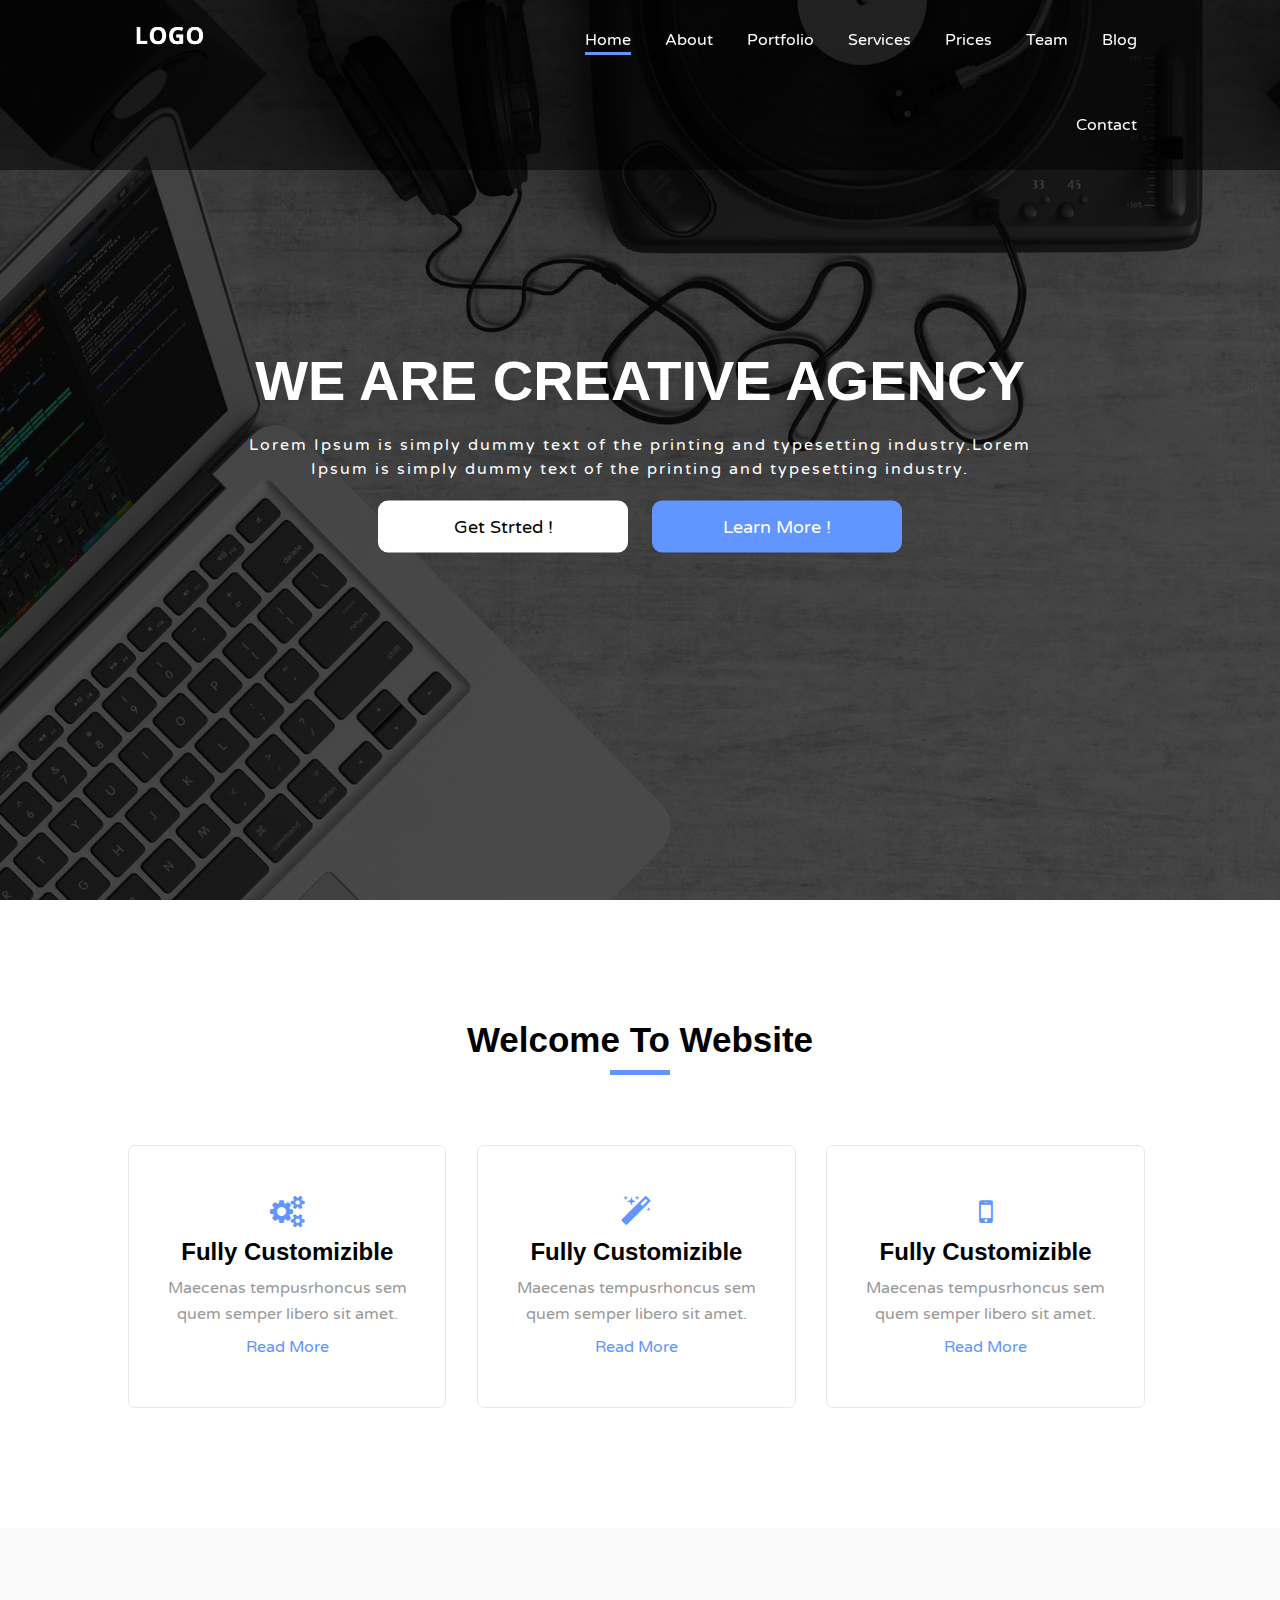
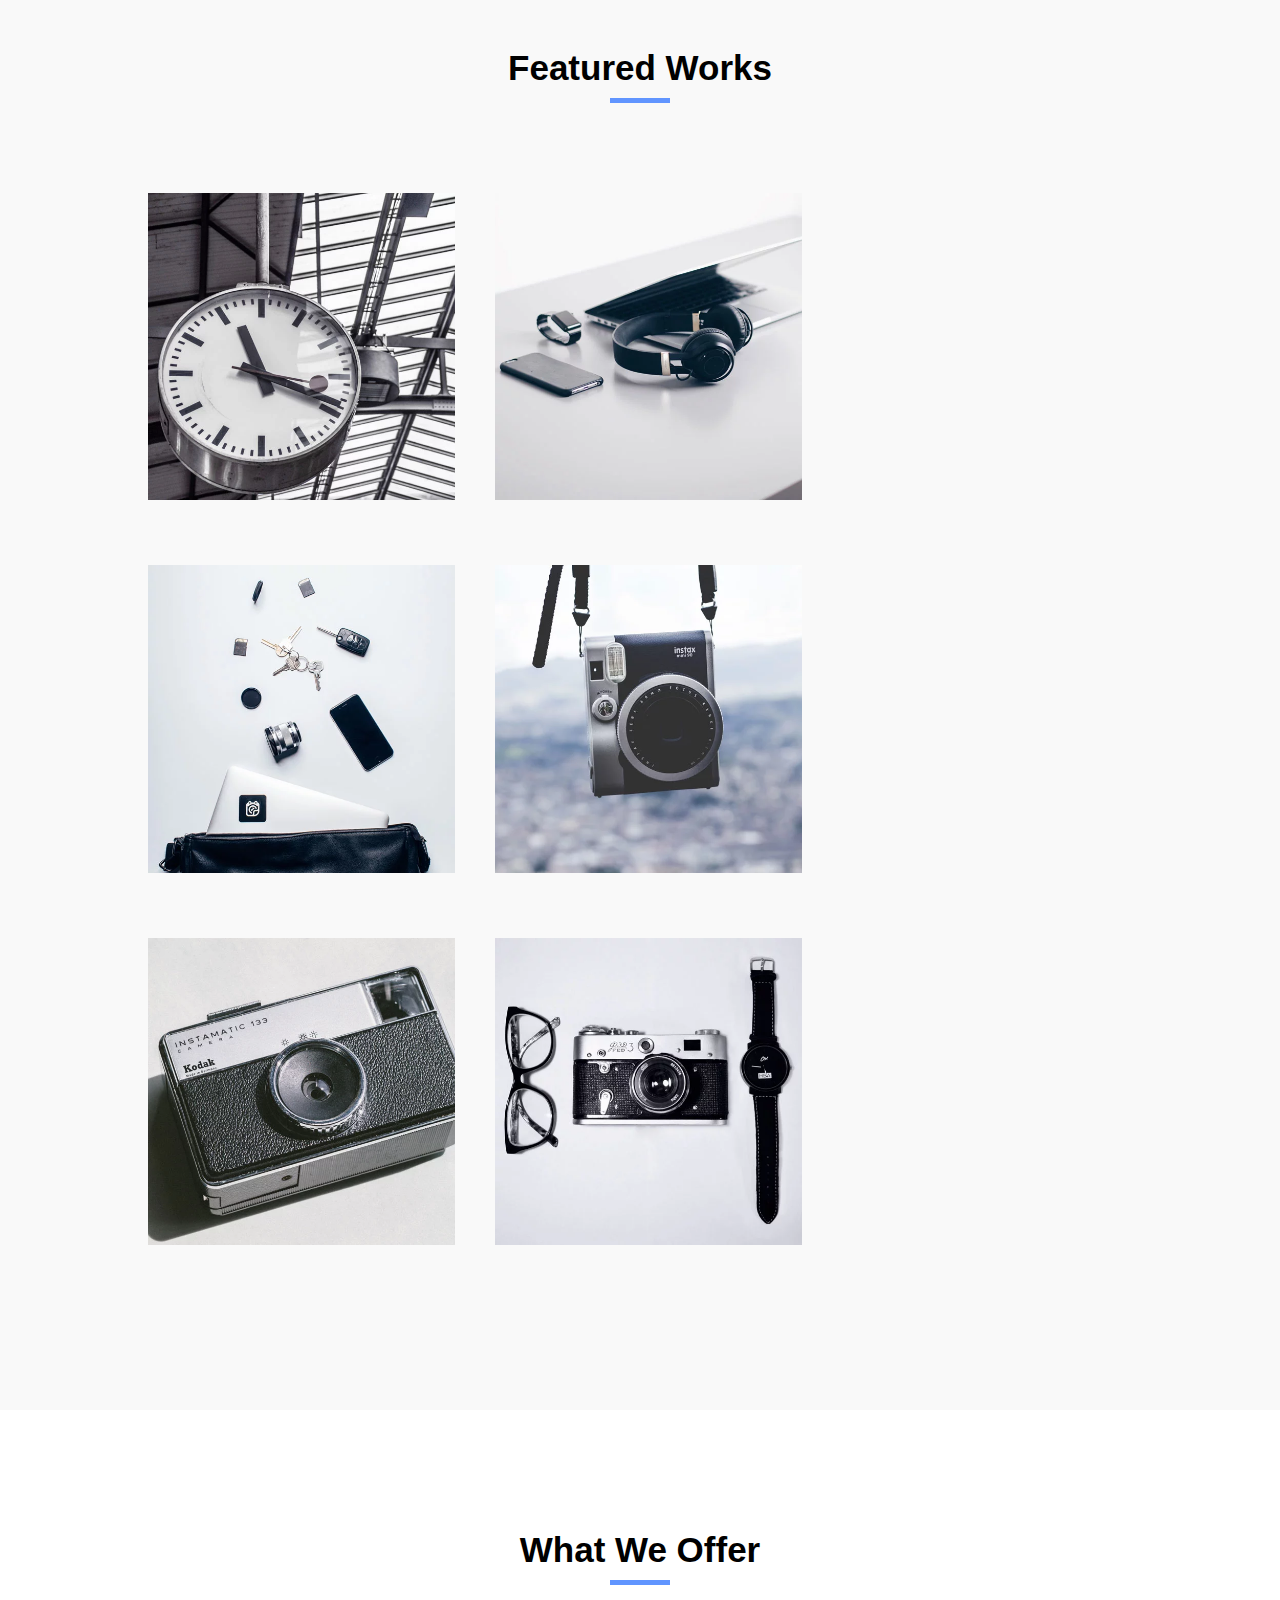
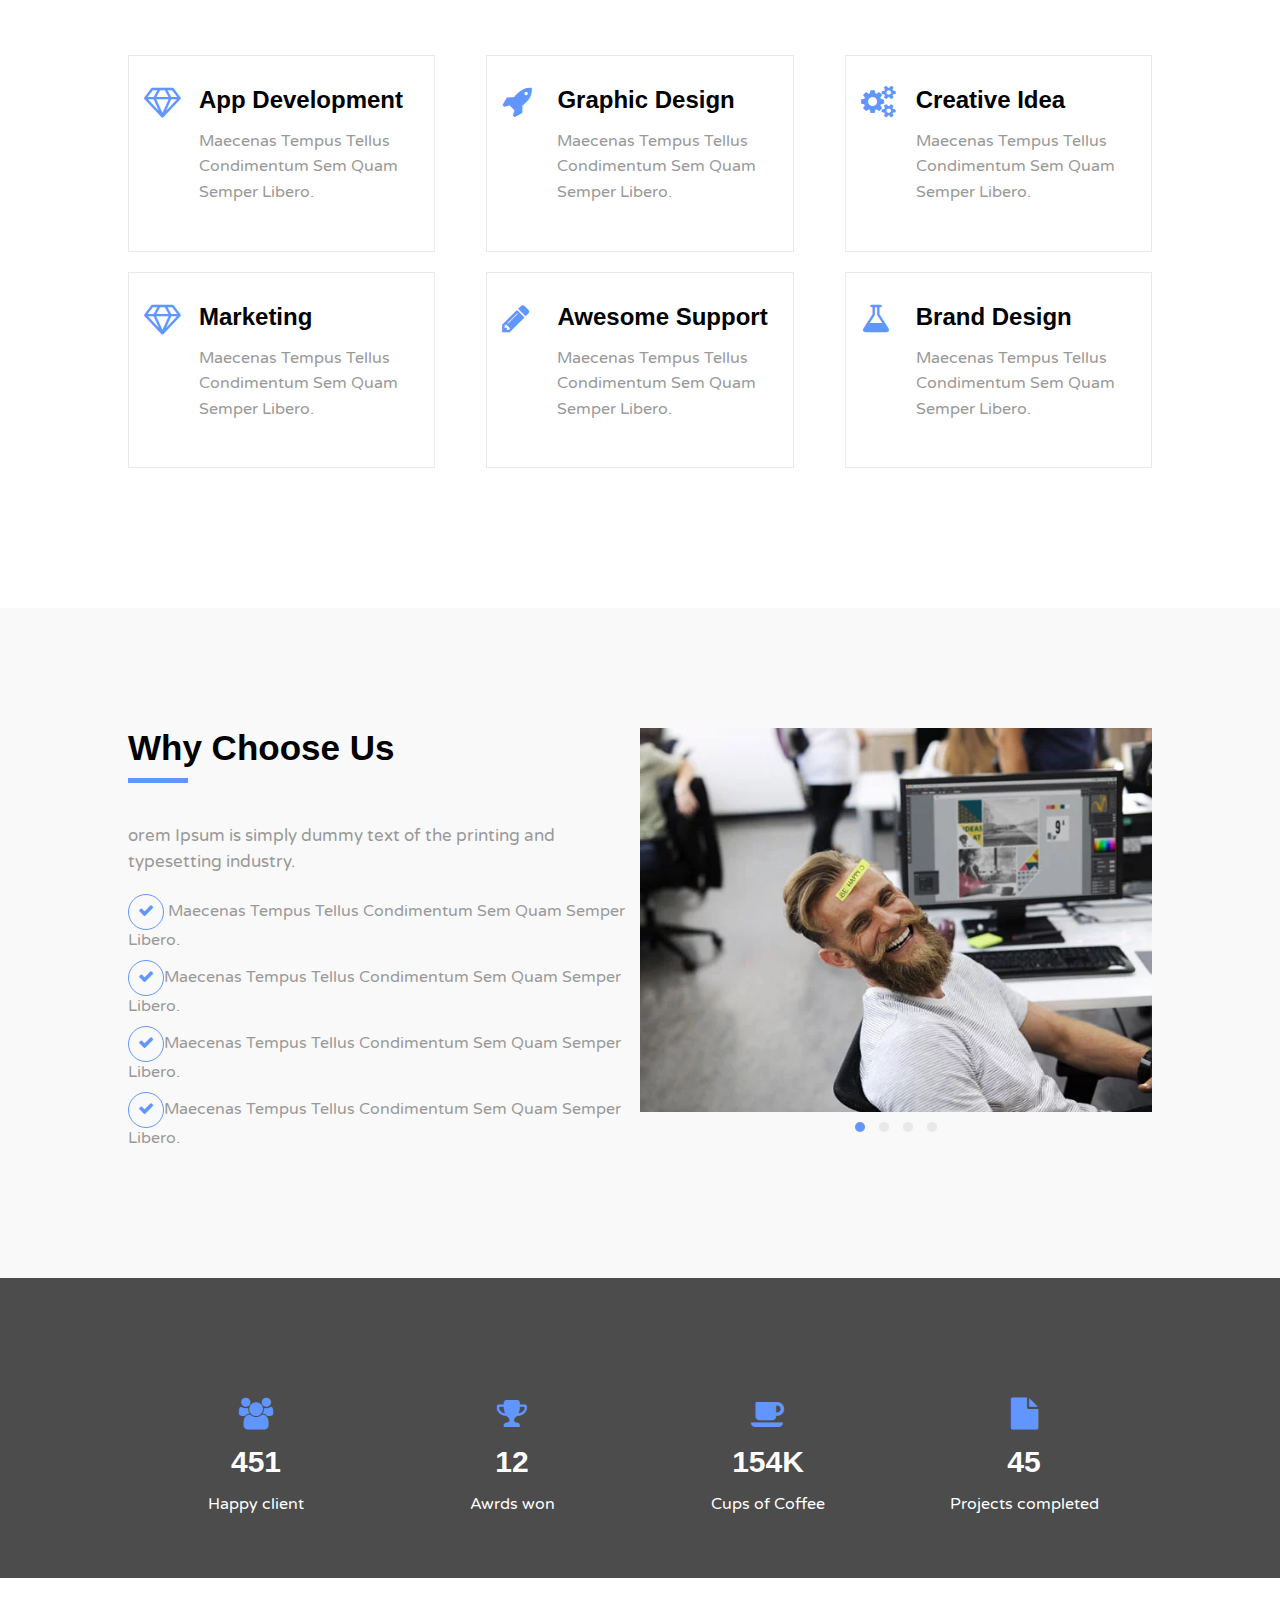
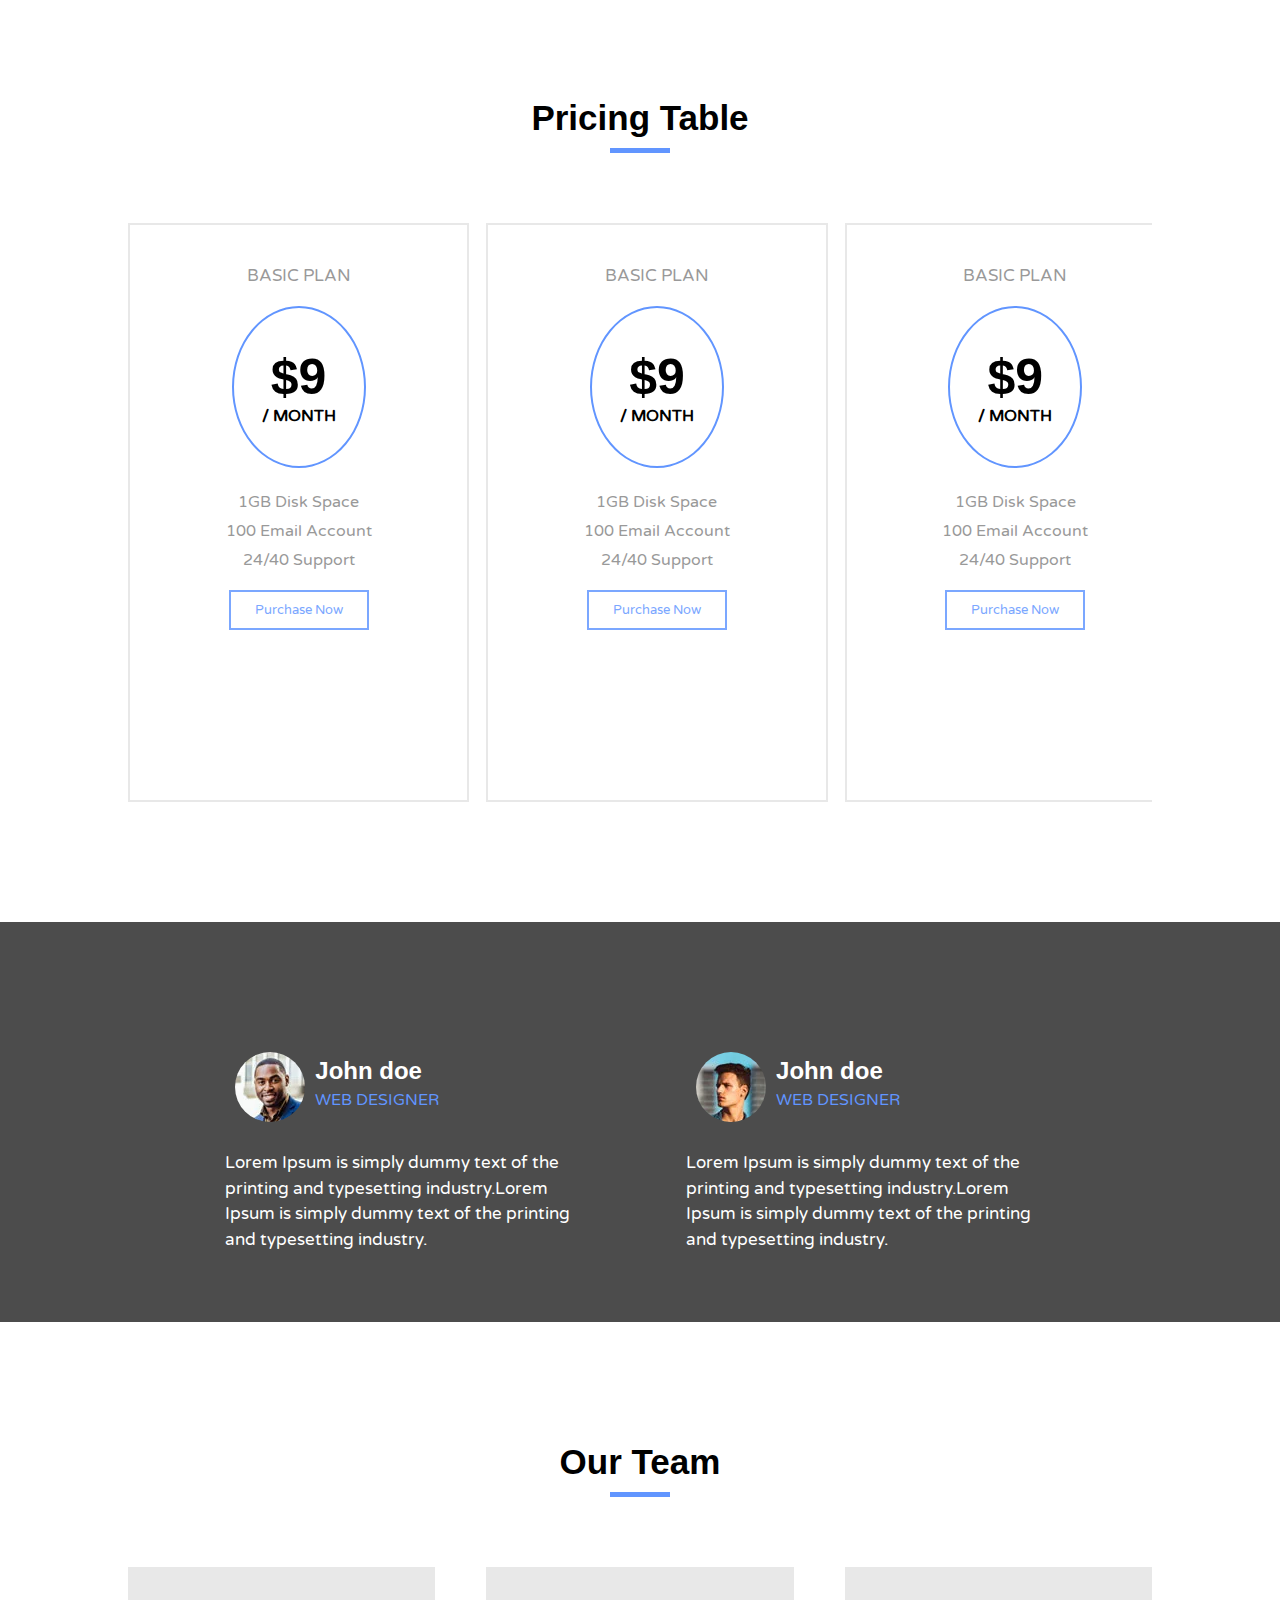
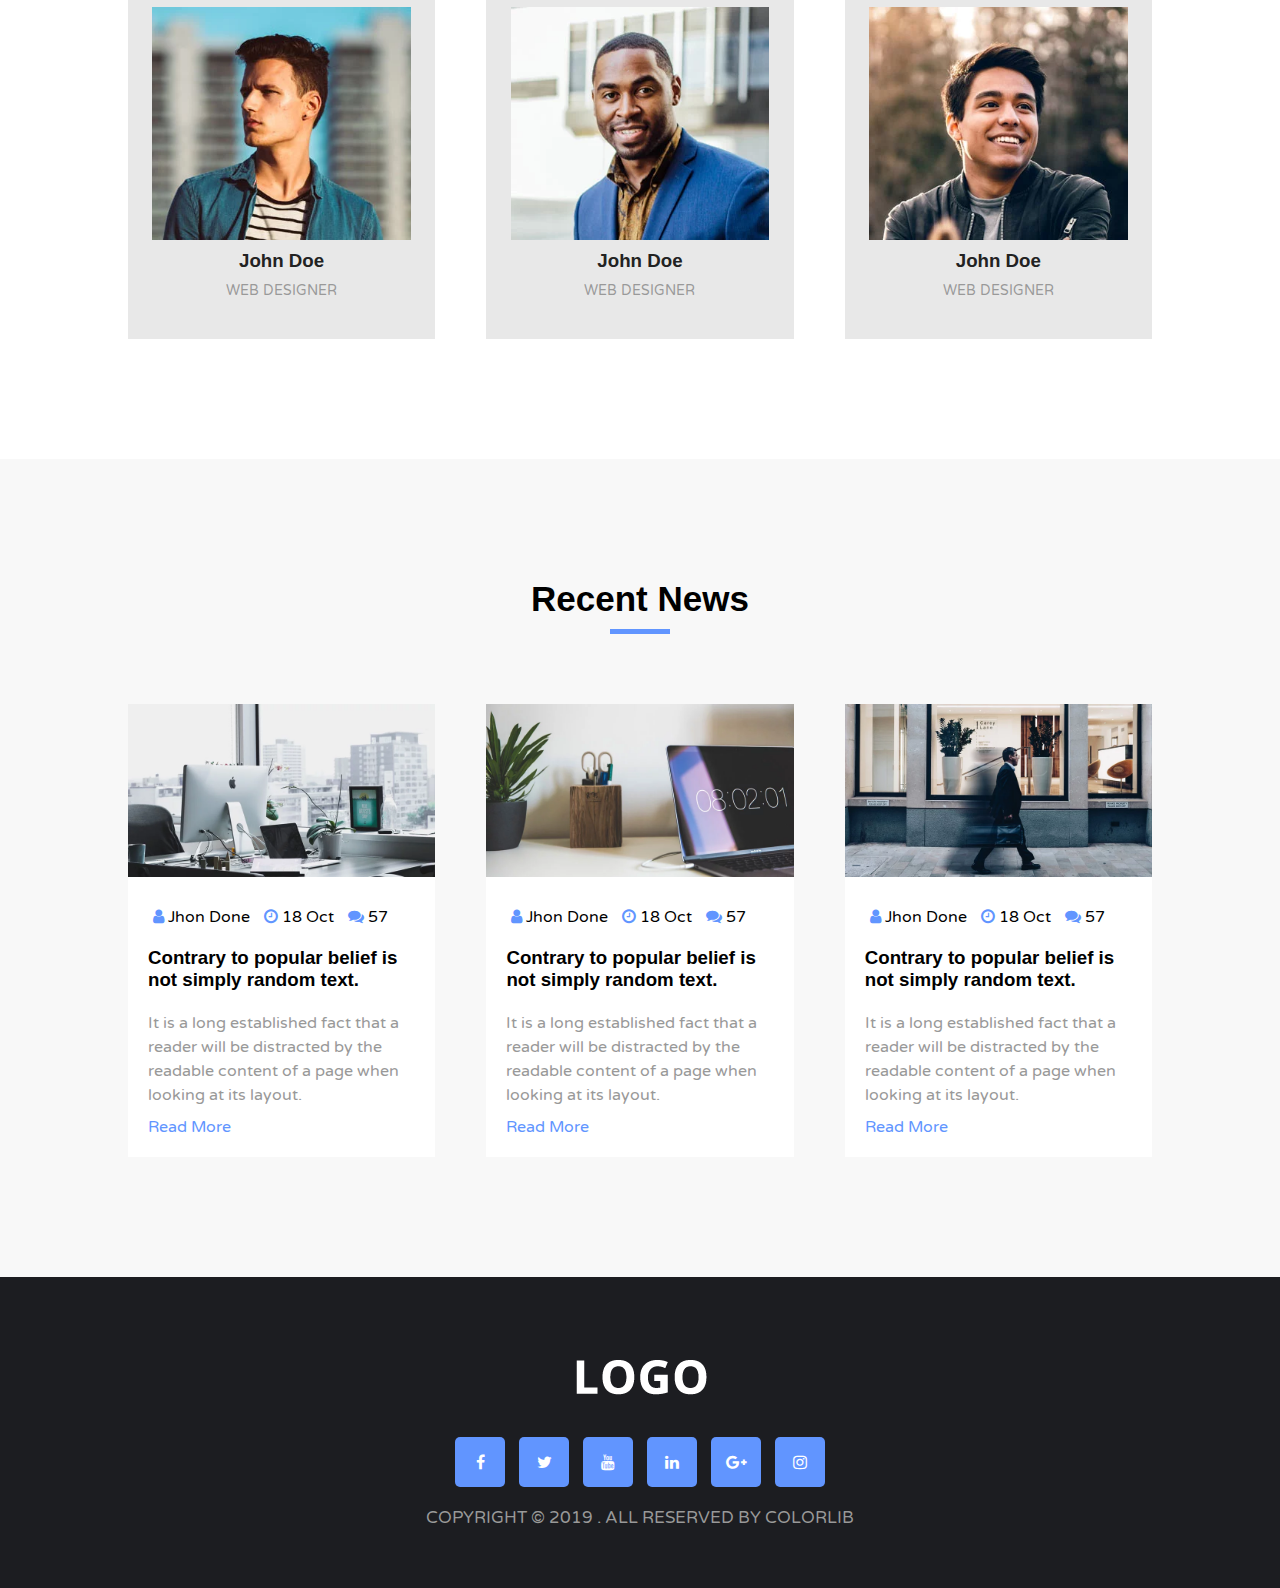
<file: Template 2/index.html>
<html>
    <head>
        <meta charset="utf-8">
        <meta name="keywords" content=""/>
        <meta name="description" content=""/>
        <title> HTML CSS Template 1 </title> 
        <link rel="stylesheet" href="css/font-awesome.min.css">
        <link rel="stylesheet" href="css/style.css">
        <link rel="stylesheet" href="css/utils.css">
        <!-- Css fonts -->
        <link href="https://fonts.googleapis.com/css2?family=Varela+Round&display=swap" rel="stylesheet"> 
    </head>
    <body>
        <!-- Header -->    
        <div class="header">
            <div class="container">
                <div class="header-content">
                    <div class="logo">
                        <img src="images/logo-alt.webp"
                        alt="Logo Image" draggable="false"> 
                    </div>
                    <ul class="nav">
                        <li><a class="active" href="#">Home</a></li>
                        <li><a href="#">About</a></li>
                        <li><a href="#">Portfolio</a></li>
                        <li><a href="#">Services</a></li>
                        <li><a href="#">Prices</a></li>
                        <li><a href="#">Team</a></li> 
                        <li class="dropdown">
                            <a href="#">Blog</a>
                            <ul class="dropdown-menu">
                                <li><a href="#">blog post</a></li> 
                            </ul>
                        </li>
                        <li><a href="#">Contact</a></li>
                    </ul>
                    <div class="clear"></div>
                </div><!-- ./heade-content -->
            </div><!-- ./container -->
        </div><!-- ./header -->
        <!-- home section -->
        <div class="home">
            <div class="overlay"> 
                <div class="home-content">      
                    <h1 class="title"> we are creative agency </h1>
                    <p class="home-start">Lorem Ipsum is simply dummy text of the printing and typesetting industry.Lorem Ipsum is simply dummy text of the printing and typesetting industry.</p>
                    <button class="btn btn-start opacity-hover">Get Strted !</button>
                    <button class="btn btn-learn opacity-hover">Learn More !</button>
                </div><!-- ./home content-->
            </div><!-- ./overlay -->    
        </div><!-- ./home -->
        <!-- about section -->
        <div class="about pd-y"> 
            <div class="section-header">
                <h2 class="section-title">welcome to website</h2>
                <span class="line"></span>   
            </div><!-- ./section-header -->
            
            <div class="container">
                <div class="about-content">
                    <div class="about-item ltr-effect">
                        <i class="icon fa fa-cogs fa-2x"></i>
                        <h2 class="about-item-title">fully customizible</h2>
                        <p class="about-item-desc">
                        Maecenas tempusrhoncus sem quem semper libero sit amet.</p>
                        <a class="about-item-link" href="#">read more</a>
                    </div><!-- ./about-item1 -->
                    <div class="about-item mg ltr-effect">
                        <i class="icon fa fa-magic fa-2x"></i>
                        <h2 class="about-item-title">fully customizible</h2>
                        <p class="about-item-desc">
                        Maecenas tempusrhoncus sem quem semper libero sit amet.</p>
                        <a class="about-item-link" href="#">read more</a>
                    </div><!-- ./about-item2 -->
                    <div class="about-item ltr-effect">
                        <i class="icon fa fa-mobile fa-2x"></i>
                        <h2 class="about-item-title">fully customizible</h2>
                        <p class="about-item-desc">
                        Maecenas tempusrhoncus sem quem semper libero sit amet.</p>
                        <a class="about-item-link" href="#">read more</a>
                    </div><!-- ./about-item3 -->
                </div><!-- ./about-content -->
            </div><!-- ./container -->
        </div><!-- ./about -->
        <!-- Portfolio Section -->   
        <div class="portfolio pd-y bg-gray">
            <div class="section-header">
                <h2 class="section-title">featured works</h2>
                <span class="line"></span>
            </div>
            <div class="container">
                <div class="portfolio-content">
                    <div class="portfolio-item">
                        <img src="images/work/work1.webp" alt="">
                        <div class="layer-content">
                            <div class="layer-info">
                                <span class="category">category</span>
                                <h3 class="layer-content-title">lorem, ipsum dolor.</h3>
                                <a href="#"><i class="fa fa-edit"></i> </a>
                                <a href="#"><i class="fa fa-search"></i></a>
                            </div><!-- ./layer-info -->     
                        </div><!-- ./layer content -->
                    </div><!-- ./portfolio-item1 -->
                    <div class="portfolio-item mg">
                        <img src="images/work/work2.webp" alt="">
                        <div class="layer-content">
                            <div class="layer-info">
                                <span class="category">category</span>
                                <h3 class="layer-content-title">lorem, ipsum dolor.</h3>
                                <a href="#"><i class="fa fa-edit"></i> </a>
                                <a href="#"><i class="fa fa-search"></i></a>
                            </div><!-- ./layer-info -->     
                        </div><!-- ./layer content -->
                    </div><!-- ./portfolio-item2 -->
                    <div class="portfolio-item">
                        <img src="images/work/work3.webp" alt="">
                        <div class="layer-content">
                            <div class="layer-info">
                                <span class="category">category</span>
                                <h3 class="layer-content-title">lorem, ipsum dolor.</h3>
                                <a href="#"><i class="fa fa-edit"></i> </a>
                                <a href="#"><i class="fa fa-search"></i></a>
                            </div><!-- ./layer-info -->     
                        </div><!-- ./layer content -->
                    </div><!-- ./portfolio-item3 -->
                    <div class="portfolio-item">
                        <img src="images/work/work4.webp" alt="">
                        <div class="layer-content">
                            <div class="layer-info">
                                <span class="category">category</span>
                                <h3 class="layer-content-title">lorem, ipsum dolor.</h3>
                                <a href="#"><i class="fa fa-edit"></i> </a>
                                <a href="#"><i class="fa fa-search"></i></a>
                            </div><!-- ./layer-info -->     
                        </div><!-- ./layer content -->
                    </div><!-- ./portfolio-item4 -->
                    <div class="portfolio-item mg">
                        <img src="images/work/work5.webp" alt="">
                        <div class="layer-content">
                            <div class="layer-info">
                                <span class="category">category</span>
                                <h3 class="layer-content-title">lorem, ipsum dolor.</h3>
                                <a href="#"><i class="fa fa-edit"></i> </a>
                                <a href="#"><i class="fa fa-search"></i></a>
                            </div><!-- ./layer-info -->     
                        </div><!-- ./layer content -->
                    </div><!-- ./portfolio-item5 -->
                    <div class="portfolio-item">
                        <img src="images/work/work6.webp" alt="">
                        <div class="layer-content">
                            <div class="layer-info">
                                <span class="category">category</span>
                                <h3 class="layer-content-title">lorem, ipsum dolor.</h3>
                                <a href="#"><i class="fa fa-edit"></i> </a>
                                <a href="#"><i class="fa fa-search"></i></a>
                            </div><!-- ./layer-info -->     
                        </div><!-- ./layer content -->
                    </div><!-- ./portfolio-item6 -->                   
                </div><!-- ./portfolio-content -->
            </div><!-- ./container -->
            
        </div><!-- ./Portfolio -->
        <!-- offer Section -->
        <div class="offer pd-y">
            <div class="section-header">
                <h2 class="section-title">what we offer</h2>
                <span class="line"></span>
            </div><!-- ./sectio-header -->
            <div class="container">
                <div class="offer-content">
                    <div class="offer-info ltr-effect">
                        <div class="offer-item">
                            <i class="offer-item-icon fa fa-diamond fa-2x"></i>
                            <h2 class="offer-item-title">app development</h2>
                            <p class="offer-item-desc">Maecenas tempus tellus condimentum sem quam semper libero.</p>
                        </div><!-- ./offer-item -->
                    </div><!-- ./offer-info1 -->
                    <div class="offer-info mg ltr-effect">
                        <div class="offer-item">
                            <i class="offer-item-icon fa fa-rocket fa-2x"></i>
                            <h2 class="offer-item-title">graphic design</h2>
                            <p class="offer-item-desc">Maecenas tempus tellus condimentum sem quam semper libero.</p>
                        </div><!-- ./offer-item -->
                    </div><!-- ./offer-info2 -->
                    <div class="offer-info ltr-effect">
                        <div class="offer-item">
                            <i class="offer-item-icon fa fa-cogs fa-2x"></i>
                            <h2 class="offer-item-title">creative idea</h2>
                            <p class="offer-item-desc">Maecenas tempus tellus condimentum sem quam semper libero.</p>
                        </div><!-- ./offer-item -->
                    </div><!-- ./offer-info3 -->
                    <div class="offer-info ltr-effect">
                        <div class="offer-item">
                            <i class="offer-item-icon fa fa-diamond fa-2x"></i>
                            <h2 class="offer-item-title">marketing</h2>
                            <p class="offer-item-desc">Maecenas tempus tellus condimentum sem quam semper libero.</p>
                        </div><!-- ./offer-item -->
                    </div><!-- ./offer-info4 -->
                    <div class="offer-info mg ltr-effect">
                        <div class="offer-item">
                            <i class="offer-item-icon fa fa-pencil fa-2x"></i>
                            <h2 class="offer-item-title">awesome support</h2>
                            <p class="offer-item-desc">Maecenas tempus tellus condimentum sem quam semper libero.</p>
                        </div><!-- ./offer-item -->
                    </div><!-- ./offer-info5 -->
                    <div class="offer-info ltr-effect">
                        <div class="offer-item">
                            <i class="offer-item-icon fa fa-flask fa-2x"></i>
                            <h2 class="offer-item-title">brand design</h2>
                            <p class="offer-item-desc">Maecenas tempus tellus condimentum sem quam semper libero.</p>
                        </div><!-- ./offer-item -->
                    </div><!-- ./offer-info6 -->
                </div><!-- ./offer-content -->
            </div><!-- ./container -->
        </div><!-- ./offer -->
        <!-- Service Section -->
        <div class="service pd-y bg-gray">
            <div class="container">
                <div class="service-item">
                    <div class="section-header">
                        <h2 class="section-title">why choose us</h2>
                        <span class="line"></span>
                    </div><!-- header section -->
                    <p class="service-item-desc">
                    orem Ipsum is simply dummy text of the printing and typesetting industry.  
                    </p>
                    <ul class="service-list">
                        <li><i class="fa fa-check fa-fw"></i> Maecenas Tempus Tellus Condimentum Sem Quam Semper Libero.</li>
                        <li><i class="fa fa-check fa-fw"></i>Maecenas Tempus Tellus Condimentum Sem Quam Semper Libero.</li>
                        <li><i class="fa fa-check fa-fw"></i>Maecenas Tempus Tellus Condimentum Sem Quam Semper Libero.</li>
                        <li><i class="fa fa-check fa-fw"></i>Maecenas Tempus Tellus Condimentum Sem Quam Semper Libero.</li> 
                    </ul>
                </div><!-- ./service-item -->
                <div class="service-item">
                    <div class="service-item-img">
                        <img src="images/about/about1.webp">  
                    </div>
                    <ul class="service-bollets">
                        <li class="active"></li>
                        <li></li>
                        <li></li>
                        <li></li>
                    </ul>
                </div><!-- ./service-item -->
                <div class="clear"></div>
            </div><!-- ./container -->
        </div><!-- ./service -->
        <!-- number Section -->
        <div class="numbers">
            <div class="overlay">
                <div class="container">
                    <div class="numbers-items">
                        <div class="numbers-item">
                            <i class="icon fa fa-users fa-2x"></i>
                            <h3 class="numbers-item-title"> 451 </h3>
                            <span class="number-item-text"> Happy client </span>
                        </div><!-- ./numbers-item1 -->    
                        <div class="numbers-item">
                            <i class="icon fa fa-trophy fa-2x"></i>
                            <h3 class="numbers-item-title"> 12 </h3>
                            <span class="number-item-text"> Awrds won </span>
                        </div><!-- ./numbers-item2 -->
                        <div class="numbers-item">
                            <i class="icon fa fa-coffee fa-2x"></i>
                            <h3 class="numbers-item-title"> 154K </h3>
                            <span class="number-item-text"> Cups of Coffee </span>
                        </div><!-- ./numbers-item3 -->
                        <div class="numbers-item">
                            <i class="icon fa fa-file fa-2x"></i>
                            <h3 class="numbers-item-title"> 45 </h3>
                            <span class="number-item-text"> Projects completed </span>
                        </div><!-- ./numbers-item4 -->
                    </div><!-- ./numbers-items -->
                </div><!-- ./container -->
            </div><!-- ./overlay -->
        </div><!-- ./number Section -->
        <!-- pricing Section -->
        <div class="pricing pd-y">
            <div class="section-header">
                <h2 class="section-title">pricing table</h2>
                <span class="line"></span>   
            </div><!-- ./section-header -->
            <div class="container">
                <div class="pricing-plans">
                    <div class="pricing-content">
                        <div class="pricing-item tb-effect">
                            <span class="pricing-item-text">Basic Plan</span>
                            <div class="pricing-item-permonth">
                                <h3 class="doller">$9</h3>
                                <span class="month">/ month</span>
                            </div><!-- ./pricing-item-permonth -->
                            <ul class="pricing-list">
                                <li>1GB Disk Space</li>
                                <li>100 Email Account</li>
                                <li>24/40 Support</li>
                            </ul>
                            <button class="pricing-item-purchase">Purchase Now</button>
                        </div><!-- ./pricing-item -->
                    </div><!-- /.pricing-content1 --> 
                    <div class="pricing-content mg">
                        <div class="pricing-item tb-effect">
                            <span class="pricing-item-text">Basic Plan</span>
                            <div class="pricing-item-permonth">
                                <h3 class="doller">$9</h3>
                                <span class="month">/ month</span>
                            </div><!-- ./pricing-item-permonth -->
                            <ul class="pricing-list">
                                <li>1GB Disk Space</li>
                                <li>100 Email Account</li>
                                <li>24/40 Support</li>
                            </ul>
                            <button class="pricing-item-purchase">Purchase Now</button>
                        </div><!-- ./pricing-item -->
                    </div><!-- /.pricing-content2 --> 
                    <div class="pricing-content">
                        <div class="pricing-item tb-effect">
                            <span class="pricing-item-text">Basic Plan</span>
                            <div class="pricing-item-permonth">
                                <h3 class="doller">$9</h3>
                                <span class="month">/ month</span>
                            </div><!-- ./pricing-item-permonth -->
                            <ul class="pricing-list">
                                <li>1GB Disk Space</li>
                                <li>100 Email Account</li>
                                <li>24/40 Support</li>
                            </ul>
                            <button class="pricing-item-purchase">Purchase Now</button>
                        </div><!-- ./pricing-item -->
                    </div><!-- /.pricing-content3 --> 
                </div><!-- ./pricing-plans -->
            </div><!-- ./container -->
        </div><!-- ./pricing -->
        <!-- Testimonail -->
        <div class="testimonail">
            <div class="overlay">
                <div class="container">
                    <div class="testimonail-content">
                        <div class="testimonail-item">
                            <div class="testimonail-toplayer">
                                <img src="images/Testimonial/perso1.webp"
                                alt="">
                                <h2 class="testimonail-toplayer-title">John doe</h2>
                                <span>web designer</span>
                            </div>
                            <p class="testimonail-desc">
                                Lorem Ipsum is simply dummy text of the printing and typesetting industry.Lorem Ipsum is simply dummy text of the printing and typesetting industry.
                            </p>
                        </div><!-- ./testimonail-item1 -->
                        <div class="testimonail-item">
                            <div class="testimonail-toplayer">
                                <img src="images/Testimonial/perso2.webp"
                                alt="">
                                <h2 class="testimonail-toplayer-title">John doe</h2>
                                <span>web designer</span>
                            </div>
                            <p class="testimonail-desc">
                                Lorem Ipsum is simply dummy text of the printing and typesetting industry.Lorem Ipsum is simply dummy text of the printing and typesetting industry.
                            </p>
                        </div><!-- ./testimonail-item2 -->
                    </div><!-- ./testimonail-content -->
                </div><!-- ./container -->
            </div><!-- ./overlay -->
        </div><!-- ./testimonail -->
        <!-- Team  Section-->
        <div class="team pd-y">
            <div class="section-header">
                <h2 class="section-title">our team</h2>
                <span class="line"></span>   
            </div><!-- ./section-header -->
            <div class="container">
                <div class="team-info">
                    <div class="team-content tb-effect">
                        <div class="team-item">
                            <div class="team-img">
                                <img src="images/team/team1.webp" alt="">
                                <div class="team-overlay">
                                    <a href=""><i class="fa fa-facebook"></i></a>
                                    <a href=""><i class="fa fa-twitter"></i></a>
                                    <a href=""><i class="fa fa-linkedin"></i></a>
                                </div><!-- ./team-overlay -->
                            </div><!-- ./team-img -->
                            <div class="team-info">
                                <h3 class="team-info-title">John Doe</h3>
                                <span class="team-info-desc">web designer</span>
                            </div><!-- ./team-info -->
                        </div><!-- ./team-item -->
                    </div><!-- /.team-content1 --> 
                    <div class="team-content tb-effect mg">
                        <div class="team-item">
                            <div class="team-img">
                                <img src="images/team/team2.webp" alt="">
                                <div class="team-overlay">
                                    <a href=""><i class="fa fa-facebook"></i></a>
                                    <a href=""><i class="fa fa-twitter"></i></a>
                                    <a href=""><i class="fa fa-linkedin"></i></a>
                                </div><!-- ./team-overlay -->
                            </div><!-- ./team-img -->
                            <div class="team-info">
                                <h3 class="team-info-title">John Doe</h3>
                                <span class="team-info-desc">web designer</span>
                            </div><!-- ./team-info -->
                        </div><!-- ./team-item -->
                    </div><!-- /.team-content2 -->
                    <div class="team-content tb-effect">
                        <div class="team-item">
                            <div class="team-img">
                                <img src="images/team/team3.webp" alt="">
                                <div class="team-overlay">
                                    <a href=""><i class="fa fa-facebook"></i></a>
                                    <a href=""><i class="fa fa-twitter"></i></a>
                                    <a href=""><i class="fa fa-linkedin"></i></a>
                                </div><!-- ./team-overlay -->
                            </div><!-- ./team-img -->
                            <div class="team-info">
                                <h3 class="team-info-title">John Doe</h3>
                                <span class="team-info-desc">web designer</span>
                            </div><!-- ./team-info -->
                        </div><!-- ./team-item -->
                    </div><!-- /.team-content3 -->   
                </div><!-- ./team-info -->
            </div><!-- ./container -->
        </div><!-- ./team -->
        <!-- Plog Section -->
        <div class="blog pd-y">
            <div class="section-header">
                <h2 class="section-title">recent news</h2>
                <span class="line"></span>
            </div>
            <div class="container">
                <div class="blog-info">
                    <div class="blog-content">
                        <div class="blog-item">
                            <div class="blog-item-img">
                                <img src="images/blog/blog1.webp" alt="">
                            </div><!-- ./blog-item-img -->
                            <div class="plog-item-info">
                                <ul class="blog-list">
                                    <li>
                                        <i class="fa fa-user"></i> 
                                        Jhon Done   
                                    </li>
                                    <li>
                                        <i class="fa fa-clock-o"></i> 
                                        18 Oct   
                                    </li>
                                    <li>
                                        <i class="fa fa-comments"></i> 
                                        57   
                                    </li>
                                </ul>
                                <h3 class="blog-item-title">
                                    Contrary to popular belief is not simply random text.     
                                </h3>
                                <p class="blog-item-desc">
                                    It is a long established fact that a reader will be distracted by the readable content of a page when looking at its layout. 
                                </p>
                                <a href="#" class="blog-item-link">Read More</a>
                            </div><!-- ./plog-item-info -->
                        </div><!-- ./blog-item -->
                    </div><!-- ./blog-content1 -->                   
                    <div class="blog-content mg">
                        <div class="blog-item">
                            <div class="blog-item-img">
                                <img src="images/blog/blog2.webp" alt="">
                            </div><!-- ./blog-item-img -->
                            <div class="plog-item-info">
                                <ul class="blog-list">
                                    <li>
                                        <i class="fa fa-user"></i> 
                                        Jhon Done   
                                    </li>
                                    <li>
                                        <i class="fa fa-clock-o"></i> 
                                        18 Oct   
                                    </li>
                                    <li>
                                        <i class="fa fa-comments"></i> 
                                        57   
                                    </li>
                                </ul>
                                <h3 class="blog-item-title">
                                    Contrary to popular belief is not simply random text.     
                                </h3>
                                <p class="blog-item-desc">
                                    It is a long established fact that a reader will be distracted by the readable content of a page when looking at its layout. 
                                </p>
                                <a href="#" class="blog-item-link">Read More</a>
                            </div><!-- ./plog-item-info -->
                        </div><!-- ./blog-item -->
                    </div><!-- ./blog-content2 -->
                    <div class="blog-content">
                        <div class="blog-item">
                            <div class="blog-item-img">
                                <img src="images/blog/blog3.webp" alt="">
                            </div><!-- ./blog-item-img -->
                            <div class="plog-item-info">
                                <ul class="blog-list">
                                    <li>
                                        <i class="fa fa-user"></i> 
                                        Jhon Done   
                                    </li>
                                    <li>
                                        <i class="fa fa-clock-o"></i> 
                                        18 Oct   
                                    </li>
                                    <li>
                                        <i class="fa fa-comments"></i> 
                                        57   
                                    </li>
                                </ul>
                                <h3 class="blog-item-title">
                                    Contrary to popular belief is not simply random text.     
                                </h3>
                                <p class="blog-item-desc">
                                    It is a long established fact that a reader will be distracted by the readable content of a page when looking at its layout. 
                                </p>
                                <a href="#" class="blog-item-link">Read More</a>
                            </div><!-- ./plog-item-info -->
                        </div><!-- ./blog-item -->
                    </div><!-- ./blog-content3 -->
                </div><!-- ./blog-info -->
            </div><!-- ./container -->
        </div><!-- ./blog -->
        
        <!-- footer Section -->
        <div class="footer">
            <img src="images/logo-alt.webp" alt="">
            <ul class="footer-list">
                <li><a class="opacity-hover" href="#"><i class="fa fa-facebook"></i></a></li>
                <li><a class="opacity-hover" href="#"><i class="fa fa-twitter"></i></a></li>
                <li><a class="opacity-hover" href="#"><i class="fa fa-youtube"></i></a></li>
                <li><a class="opacity-hover" href="#"><i class="fa fa-linkedin"></i></a></li>
                <li><a class="opacity-hover" href="#"><i class="fa fa-google-plus"></i></a></li>
                <li><a class="opacity-hover" href="#"><i class="fa fa-instagram"></i></a></li>
            </ul>
            <p class="copyright">copyright &copy; 2019 . all reserved by colorlib</p>
        </div><!-- ./footer -->
    </body>
</html>
</file>
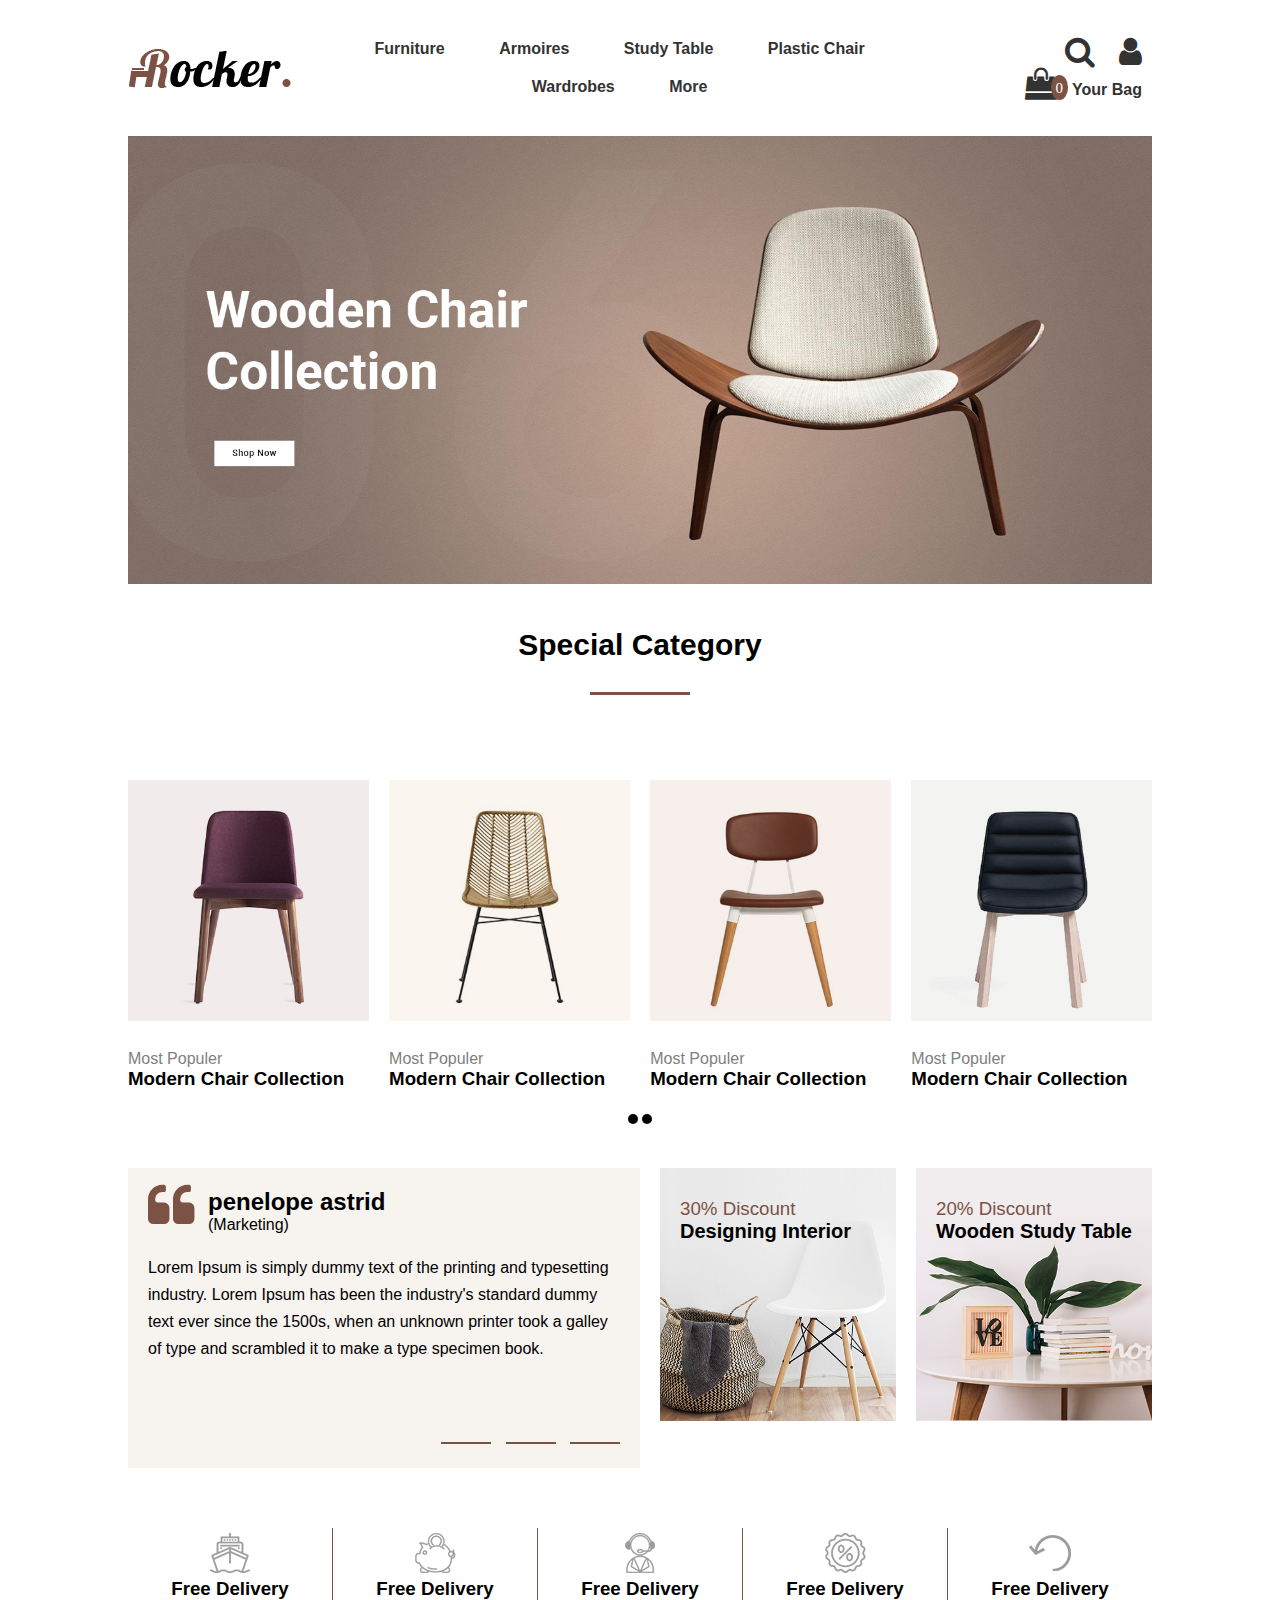
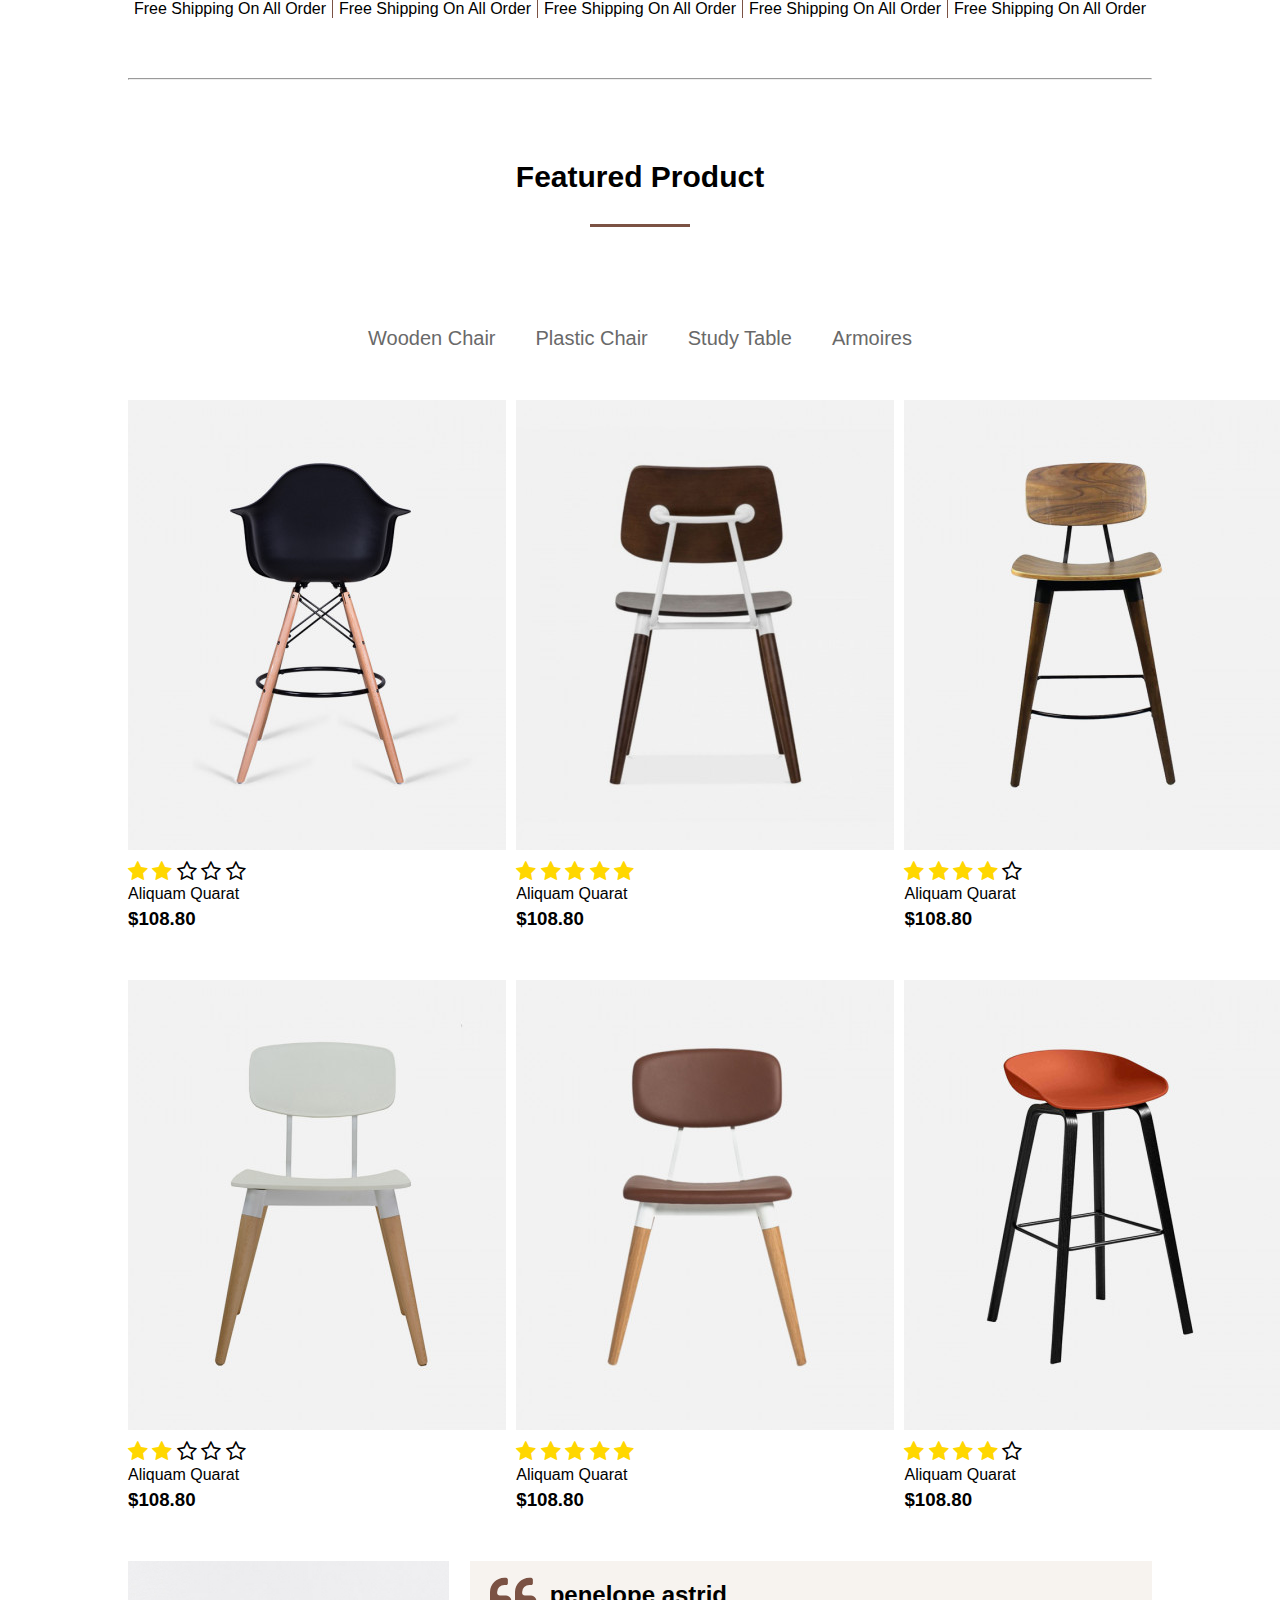
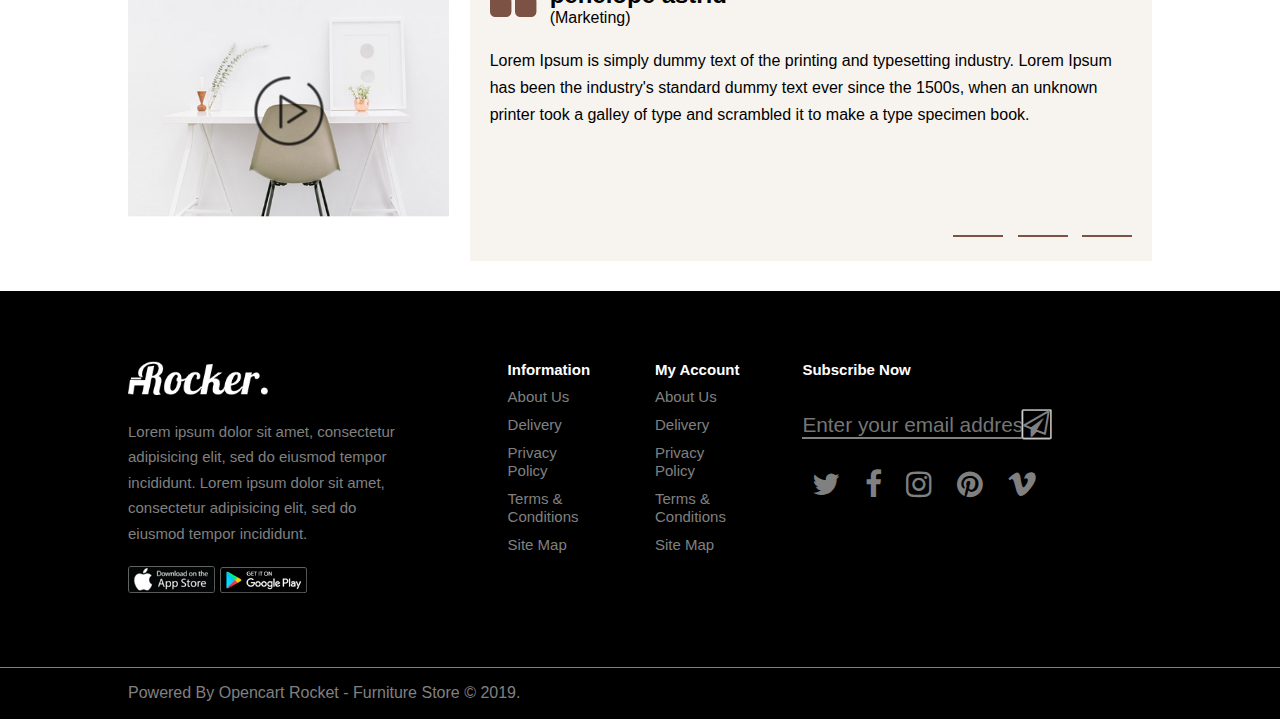
<file: Template 3/index.html>
<!DOCTYPE html>
<html>
    <head>
        <meta charset="utf-8"/0 />
        <meta name="keywords" content="" />
        <meta name="description" content="" />
        <title>Html Css Temp.</title>
        
        <!-- Css File --> 
        <link rel="stylesheet" href="css/font-awesome.min.css" />
        <link rel="stylesheet" href="css/styles.css" />
        
        <!-- Font File  -->
        <link rel="preconnect" href="https://fonts.gstatic.com" />
        <link href="https://fonts.googleapis.com/css2?family=Open+Sans&display=swap" rel="stylesheet" />
    </head>
    <body>
        <!-- header section -->
        <header>
            <div class="container">
                <div class="header-content">
                    <img src="images/logo.png" alt="Logo.png" draggable="false" />
                    <nav class="nav-bar">
                        <ul class="list_unstyled">
                            <li class="dropDown">
                                <a class="link-item" href="#" >Furniture</a>
                                <div class="dropDown-menu dropDown-menu">
                                    <ul class="list_unstyled">
                                        <li><a href="#">Tables</a></li>
                                        <li><a href="#">Study Table 1</a></li>
                                        <li><a href="#">Study Table 2</a></li>
                                        <li><a href="#">Study Table 3</a></li>
                                        <li><a href="#">Study Table 4</a></li>
                                    </ul>
                                    <ul class="list_unstyled">
                                        <li><a href="#">Tables</a></li>    
                                        <li><a href="#">Study Table 1</a></li>
                                        <li><a href="#">Study Table 2</a></li>
                                        <li><a href="#">Study Table 3</a></li>
                                        <li><a href="#">Study Table 4</a></li>
                                    </ul>
                                    <ul class="list_unstyled">
                                        <li><a href="#">Tables</a></li>
                                        <li><a href="#">Study Table 1</a></li>
                                        <li><a href="#">Study Table 2</a></li>
                                        <li><a href="#">Study Table 3</a></li>
                                        <li><a href="#">Study Table 4</a></li>
                                    </ul>
                                </div><!-- ./dropDown-menu dropDown-menu1 -->
                            </li>
                            <li><a class="link-item" href="#" >Armoires</a></li>
                            <li><a class="link-item" href="#" >Study Table</a></li>
                            <li class="dropDown">
                                <a class="link-item" href="#" >Plastic Chair</a>
                                <div class="dropDown-menu dropDown-menu2">
                                    <ul class="list_unstyled">
                                        <li><a href="#">Bookshelves</a></li>
                                        <li><a href="#">Cupboards</a></li>
                                        <li><a href="#">Shoe Racks</a></li>
                                    </ul>
                                </div><!-- ./dropDown-menu dropDown-menu2 -->
                            </li>
                            <li><a class="link-item" href="#" >Wardrobes</a></li>
                            <li class="dropDown">
                                <a class="link-item" href="#" >More</a>
                                <div class="dropDown-menu dropDown-menu2">
                                    <ul class="list_unstyled">
                                        <li><a href="#">Office Chairs</a></li>
                                        <li><a href="#">Wooden Chairs</a></li>
                                        <li><a href="#">Blogs</a></li>
                                    </ul>
                                </div><!-- ./dropDown-menu dropDown-menu2 -->
                            </li>
                        </ul>
                    </nav>
                    <div class="login">
                        <ul class="list_unstyled">
                            <li><a><i class="fa fa-search fa-2x" aria-hidden="true"></i></a></li>
                            <li><a><i class="fa fa-user fa-2x" aria-hidden="true"></i></a></li>
                            <li><a><i class="fa fa-shopping-bag fa-2x"></i>Your Bag</a></li>
                        </ul>
                    </div><!-- ./login -->
                </div><!-- ./header-content -->
            </div><!-- ./container -->
        </header>
        <!-- Slider -->   
        <section class="slider">
            <div class="container">
                <div class="slider-content">
                    <img src="images/main-banner-1-1600x700.jpg" alt="" />
                    <ul class="slider-bollets list_unstyled">
                        <li ><a href="#"></a></li>
                        <li ><a href="#"></a></li>
                    </ul>
                </div><!-- ./slider-content -->
            </div><!-- ./container -->
        </section> 
        <!-- Category Section -->
        <section class="Category section-padding">
            <div class="section-header">
               <h2 class="header-title">Special Category</h2>
               <span class="line"></span>
            </div><!-- ./section-header -->
            <div class="container">
                <div class="category-items">
                    <div class="category-item">
                        <img src="images/category-banner1.jpg" alt="" />
                        <h4 class="category-item-subTitle text-capitalize">most populer</h4>
                        <h3 class="category-item-title text-capitalize">modern chair collection</h3>
                        <i class="icon fa fa-angle-double-right fa-lg"></i> 
                    </div><!-- ./category-item1 -->
                    <div class="category-item">
                        <img src="images/category-banner2.jpg" alt="" />
                        <h4 class="category-item-subTitle text-capitalize">most populer</h4>
                        <h3 class="category-item-title text-capitalize">modern chair collection</h3>
                        <i class="icon fa fa-angle-double-right fa-lg"></i> 
                    </div><!-- ./category-item2 -->
                    <div class="category-item">
                        <img src="images/category-banner3.jpg" alt="" />
                        <h4 class="category-item-subTitle text-capitalize">most populer</h4>
                        <h3 class="category-item-title text-capitalize">modern chair collection</h3>
                        <i class="icon fa fa-angle-double-right fa-lg"></i> 
                    </div><!-- ./category-item3 -->
                    <div class="category-item">
                        <img src="images/category-banner4.jpg" alt="" />
                        <h4 class="category-item-subTitle text-capitalize">most populer</h4>
                        <h3 class="category-item-title text-capitalize">modern chair collection</h3>
                        <i class="icon fa fa-angle-double-right fa-lg"></i> 
                    </div><!-- ./category-item4 -->
                </div><!-- ./category-items -->
                <!-- Bollets div -->
                <ul class="category-bollets list_unstyled">
                        <li ><a href="#"></a></li>
                        <li ><a href="#"></a></li>
                </ul>
                <!-- Discount Section -->
                <div class="discont">
                    <div class="discont-desc">
                        <div class="top">
                            <i class="icon fa fa-quote-left fa-lg"></i>
                            <h2 class="discount-title">penelope astrid</h2>
                            <span class="disconunt-subtitle">(Marketing)</span>
                        </div><!-- ./top -->
                        <p>
                            Lorem Ipsum is simply dummy text of the printing and typesetting industry. Lorem Ipsum has been the industry's standard dummy text ever since the 1500s, when an unknown printer took a galley of type and scrambled it to make a type specimen book. 
                        </p>
                        <div class="bollets">
                            <span></span>
                            <span></span>
                            <span></span>
                        </div><!-- ./bollets -->
                    </div><!-- ./discont-desc -->
                    <div class="discont-item">
                        <img src="images/cms-banner-1.jpg" alt="" />
                        <div class="discont-item-info text-capitalize">
                            <h3>30% discount</h3>
                            <h2>designing interior</h2>
                        </div><!-- /discont-item-info-->
                    </div><!-- ./discont-item1 -->
                    <div class="discont-item">
                        <img src="images/cms-banner-2.jpg" alt="" />
                        <div class="discont-item-info text-capitalize">
                            <h3>20% discount</h3>
                            <h2>wooden study table</h2>
                        </div><!-- /discont-item-info-->
                    </div><!-- ./discont-item2 -->
                </div><!-- ./discont -->
                <!-- Sprites -->
                <div class="sprites">
                    <div class="sprites-item">
                        <div class="sprites-icon sprites-icon1">
                        </div><!-- ./sprites-icon sprites-icon1 -->
                        <div class="sprites-desc">
                            <h3 class="text-capitalize">free delivery</h3>
                            <span class="text-capitalize">free shipping on all order</span>
                        </div><!-- ./sprites-desc -->
                    </div><!-- ./sprites-item -->
                    <div class="sprites-item">
                        <div class="sprites-icon sprites-icon2">
                        </div><!-- ./sprites-icon sprites-icon2 -->
                        <div class="sprites-desc">
                            <h3 class="text-capitalize">free delivery</h3>
                            <span class="text-capitalize">free shipping on all order</span>
                        </div><!-- ./sprites-desc -->
                    </div><!-- ./sprites-item -->
                    <div class="sprites-item">
                        <div class="sprites-icon sprites-icon3">
                        </div><!-- ./sprites-icon sprites-icon3 -->
                        <div class="sprites-desc">
                            <h3 class="text-capitalize">free delivery</h3>
                            <span class="text-capitalize">free shipping on all order</span>
                        </div><!-- ./sprites-desc -->
                    </div><!-- ./sprites-item -->
                    <div class="sprites-item">
                        <div class="sprites-icon sprites-icon4">
                        </div><!-- ./sprites-icon sprites-icon4 -->
                        <div class="sprites-desc">
                            <h3 class="text-capitalize">free delivery</h3>
                            <span class="text-capitalize">free shipping on all order</span>
                        </div><!-- ./sprites-desc -->
                    </div><!-- ./sprites-item -->
                    <div class="sprites-item">
                        <div class="sprites-icon sprites-icon5">
                        </div><!-- ./sprites-icon sprites-icon5 -->
                        <div class="sprites-desc">
                            <h3 class="text-capitalize">free delivery</h3>
                            <span class="text-capitalize">free shipping on all order</span>
                        </div><!-- ./sprites-desc -->
                    </div><!-- ./sprites-item -->
                </div><!-- ./sprites -->
                <hr/>
            </div><!-- ./container -->
        </section>
        <!-- Product Section -->
        <section>
            <div class="section-header section-padding">
               <h2 class="header-title text-capitalize">featured product</h2>
               <span class="line"></span>
            </div><!-- ./section-header -->
            <div class="container">
                <ul class="list-product list_unstyled text-capitalize">
                    <li><a href="#">wooden chair</a></li>
                    <li><a href="#">plastic chair</a></li>
                    <li><a href="#">study table</a></li>
                    <li><a href="#">armoires</a></li>
                </ul>
                <div class="product-items">
                    <div class="product-item">
                        <div class="product-img">
                            <img src="images/chair1.jpg" alt="" />
                            <div class="product-overlay">
                                <img src="images/chair2.jpg" alt="">
                                <ul class="list_unstyled">
                                    <li><i class="fa fa-facebook fa-2x"></i></li>
                                    <li><i class="fa fa-twitter fa-2x"></i></li>
                                    <li><i class="fa fa-instagram fa-2x"></i></li>
                                    <li><i class="fa fa-linkedin fa-2x"></i></li>
                                </ul>
                            </div><!-- ./product-overlay -->
                            <div class="product-info">
                                <i class="fa active fa-star fa-lg"></i>
                                <i class="fa active fa-star fa-lg"></i>
                                <i class="fa fa-star-o fa-lg"></i>
                                <i class="fa fa-star-o fa-lg"></i>
                                <i class="fa fa-star-o fa-lg"></i>
                                <span class="text-capitalize">aliquam quarat</span>
                                <h3>$108.80</h3>
                            </div><!-- ./product-info -->
                        </div><!-- ./product-img -->
                    </div><!-- ./product-item1 -->
                    <div class="product-item">
                        <div class="product-img">
                            <img src="images/chair3.jpg" alt="" />
                            <div class="product-overlay">
                                <img src="images/chair4.jpg" alt="">
                                <ul class="list_unstyled">
                                    <li><i class="fa fa-facebook fa-2x"></i></li>
                                    <li><i class="fa fa-twitter fa-2x"></i></li>
                                    <li><i class="fa fa-instagram fa-2x"></i></li>
                                    <li><i class="fa fa-linkedin fa-2x"></i></li>
                                </ul>
                            </div><!-- ./product-overlay -->
                            <div class="product-info">
                                <i class="fa active fa-star fa-lg"></i>
                                <i class="fa active fa-star fa-lg"></i>
                                <i class="fa active fa-star fa-lg"></i>
                                <i class="fa active fa-star fa-lg"></i>
                                <i class="fa active fa-star fa-lg"></i>
                                <span class="text-capitalize">aliquam quarat</span>
                                <h3>$108.80</h3>
                            </div><!-- ./product-info -->
                        </div><!-- ./product-img -->
                    </div><!-- ./product-item2 -->
                    <div class="product-item">
                        <div class="product-img">
                            <img src="images/chair5.jpg" alt="" />
                            <div class="product-overlay">
                                <img src="images/chair6.jpg" alt="">
                                <ul class="list_unstyled">
                                    <li><i class="fa fa-facebook fa-2x"></i></li>
                                    <li><i class="fa fa-twitter fa-2x"></i></li>
                                    <li><i class="fa fa-instagram fa-2x"></i></li>
                                    <li><i class="fa fa-linkedin fa-2x"></i></li>
                                </ul>
                            </div><!-- ./product-overlay -->
                            <div class="product-info">
                                <i class="fa active fa-star fa-lg"></i>
                                <i class="fa active fa-star fa-lg"></i>
                                <i class="fa active fa-star fa-lg"></i>
                                <i class="fa active fa-star fa-lg"></i>
                                <i class="fa fa-star-o fa-lg"></i>
                                <span class="text-capitalize">aliquam quarat</span>
                                <h3>$108.80</h3>
                            </div><!-- ./product-info -->
                        </div><!-- ./product-img -->
                    </div><!-- ./product-item3 -->
                </div><!-- ./product-items -->
                <div class="product-items">
                    <div class="product-item">
                        <div class="product-img">
                            <img src="images/chair2.jpg" alt="" />
                            <div class="product-overlay">
                                <img src="images/chair1.jpg" alt="">
                                <ul class="list_unstyled">
                                    <li><i class="fa fa-facebook fa-2x"></i></li>
                                    <li><i class="fa fa-twitter fa-2x"></i></li>
                                    <li><i class="fa fa-instagram fa-2x"></i></li>
                                    <li><i class="fa fa-linkedin fa-2x"></i></li>
                                </ul>
                            </div><!-- ./product-overlay -->
                            <div class="product-info">
                                <i class="fa active fa-star fa-lg"></i>
                                <i class="fa active fa-star fa-lg"></i>
                                <i class="fa fa-star-o fa-lg"></i>
                                <i class="fa fa-star-o fa-lg"></i>
                                <i class="fa fa-star-o fa-lg"></i>
                                <span class="text-capitalize">aliquam quarat</span>
                                <h3>$108.80</h3>
                            </div><!-- ./product-info -->
                        </div><!-- ./product-img -->
                    </div><!-- ./product-item1 -->
                    <div class="product-item">
                        <div class="product-img">
                            <img src="images/chair4.jpg" alt="" />
                            <div class="product-overlay">
                                <img src="images/chair3.jpg" alt="">
                                <ul class="list_unstyled">
                                    <li><i class="fa fa-facebook fa-2x"></i></li>
                                    <li><i class="fa fa-twitter fa-2x"></i></li>
                                    <li><i class="fa fa-instagram fa-2x"></i></li>
                                    <li><i class="fa fa-linkedin fa-2x"></i></li>
                                </ul>
                            </div><!-- ./product-overlay -->
                            <div class="product-info">
                                <i class="fa active fa-star fa-lg"></i>
                                <i class="fa active fa-star fa-lg"></i>
                                <i class="fa active fa-star fa-lg"></i>
                                <i class="fa active fa-star fa-lg"></i>
                                <i class="fa active fa-star fa-lg"></i>
                                <span class="text-capitalize">aliquam quarat</span>
                                <h3>$108.80</h3>
                            </div><!-- ./product-info -->
                        </div><!-- ./product-img -->
                    </div><!-- ./product-item2 -->
                    <div class="product-item">
                        <div class="product-img">
                            <img src="images/chair6.jpg" alt="" />
                            <div class="product-overlay">
                                <img src="images/chair5.jpg" alt="">
                                <ul class="list_unstyled">
                                    <li><i class="fa fa-facebook fa-2x"></i></li>
                                    <li><i class="fa fa-twitter fa-2x"></i></li>
                                    <li><i class="fa fa-instagram fa-2x"></i></li>
                                    <li><i class="fa fa-linkedin fa-2x"></i></li>
                                </ul>
                            </div><!-- ./product-overlay -->
                            <div class="product-info">
                                <i class="fa active fa-star fa-lg"></i>
                                <i class="fa active fa-star fa-lg"></i>
                                <i class="fa active fa-star fa-lg"></i>
                                <i class="fa active fa-star fa-lg"></i>
                                <i class="fa fa-star-o fa-lg"></i>
                                <span class="text-capitalize">aliquam quarat</span>
                                <h3>$108.80</h3>
                            </div><!-- ./product-info -->
                        </div><!-- ./product-img -->
                    </div><!-- ./product-item3 -->
                </div><!-- ./product-items -->
                <!-- History Section -->
                <div class="history">
                    <div class="history-item">
                        <img class="main-img" src="images/banner.PNG" alt="">
                        <img class="sub-img" src="images/play.png" alt="">
                    </div><!-- ./history-desc -->
                    <div class="history-desc">
                        <div class="top">
                            <i class="icon fa fa-quote-left fa-lg"></i>
                            <h2 class="history-title">penelope astrid</h2>
                            <span class="history-subtitle">(Marketing)</span>
                        </div><!-- ./top -->
                        <p>
                            Lorem Ipsum is simply dummy text of the printing and typesetting industry. Lorem Ipsum has been the industry's standard dummy text ever since the 1500s, when an unknown printer took a galley of type and scrambled it to make a type specimen book. 
                        </p>
                        <div class="bollets">
                            <span></span>
                            <span></span>
                            <span></span>
                        </div><!-- ./bollets -->
                    </div><!-- ./history-desc -->
                </div><!-- ./history -->
            </div><!-- ./container -->
        </section>       
        <!-- Footer -->
        <footer>
            <div class="container">
                <div class="footer-items">
                    <div class="footer-item">
                        <img class="footer-logo" src="images/footer-logo.png" alt="">
                        <p>Lorem ipsum dolor sit amet, consectetur adipisicing elit, sed do eiusmod tempor incididunt.
                        Lorem ipsum dolor sit amet, consectetur adipisicing elit, sed do eiusmod tempor incididunt.
                        </p>
                        <div class="footer-logo1">
                            <img src="images/cms-footer-1.png" alt="">
                            <img src="images/cms-footer-2.png" alt="">
                        </div><!-- ./footer-logo1 -->
                    </div><!-- ./footer-item1 -->
                    <div class="footer-item text-capitalize">
                        <h6 class="footer-haeder">information</h6>
                        <ul class="list_unstyled text-capitalize footer-list">
                            <li><a href="#">about us</a></li>
                            <li><a href="#">delivery</a></li>
                            <li><a href="#">privacy policy</a></li>
                            <li><a href="#">terms & conditions</a></li>
                            <li><a href="#">site map</a></li>
                        </ul>
                    </div><!-- ./footer-item2 -->
                    <div class="footer-item">
                        <h6 class="footer-haeder text-capitalize">my account</h6>
                        <ul class="list_unstyled text-capitalize footer-list">
                            <li><a href="#">about us</a></li>
                            <li><a href="#">delivery</a></li>
                            <li><a href="#">privacy policy</a></li>
                            <li><a href="#">terms & conditions</a></li>
                            <li><a href="#">site map</a></li>
                        </ul>
                    </div><!-- ./footer-item3 -->
                    <div class="footer-item">
                        <h6 class="footer-haeder text-capitalize">subscribe now</h6>
                        <div class="footer-form">
                            <input type="email" placeholder="Enter your email address">
                            <div class="footer-form-icon">
                                <button type="submit"><i class="fa fa-paper-plane-o fa-2x"></i></button>
                            </div>
                        </div>
                        <ul class="soical-list list_unstyled">
                            <li><a href="#"><i class="fa fa-twitter fa-2x"></i></a></li>
                            <li><a href="#"><i class="fa fa-facebook fa-2x"></i></a></li>
                            <li><a href="#"><i class="fa fa-instagram fa-2x"></i></a></li>
                            <li><a href="#"><i class="fa fa-pinterest fa-2x"></i></a></li>
                            <li><a href="#"><i class="fa fa-vimeo fa-2x"></i></a></li>
                        </ul>
                    </div><!-- ./footer-item4 -->
                </div><!-- ./footer-items -->
            </div>
            <hr style="height:0.5px;border-width:0;color:gray;background-color:gray">
            <!-- Copyrights -->
            <div class="copyright text-capitalize container">
                <p>powered by opencart rocket - furniture store © 2019.</p>
            </div><!-- ./Copyrights -->    
        </footer>
        <!-- End -->
    </body>
</html>
</file>
<file: Template 2/css/style.css>
/*
1- Common Styles
2- General Styles
3- Sections
    3.0 header Section
    3.1 Home section
    3.2 About section
    3.3 Portfolio section
    3.4 offer section
    3.5 Prices section
    3.6 Team section
    3.7 Blog Page
    3.8 Contact section  
    3.9 footer section
*/


/* 1- Common Styles 
- overlay 
- opacity hover
- section header
- section padding
- hover effect 1(left to right)
- hover effect 1(top to bottom)
*/

.overlay {
    position: absolute;
    width: 100%;
    height: 100%;
    top=0;
    left: 0;
    background-color: rgba(0,0,0,0.7);
}

.opacity-hover {
    transition: opacity .5s;    
}

.opacity-hover:hover {
   opacity: 0.8;
}

.pd-y {
    padding: 120px 0;    
}

.section-header {
    text-align: center;
    margin-bottom: 20px;
}

.section-header .section-title {
    font-size: 35px;
    text-transform: capitalize;
    margin-bottom: 10px;   
}

.section-header .line {
    display: block;
    height: 5px;
    width: 60px;
    background-color:var(--maincolor);
    margin: 0 auto 70px auto;
}

.ltr-effect,
.tb-effect {
    position: relative;
}

.ltr-effect:after,
.tb-effect:after {
    position: absolute;
    content: "";
    background: #333;
    top: 0;
    bottom: 0;
    left: 0;
    right: 0;
    z-index: -1;   
}

.ltr-effect:after {
    width: 0%;
    height: 100%;
    transition: width 0.5s;
}

.ltr-effect:hover:after {
    width: 100%;
}

.tb-effect:after {
    width: 100%;
    height: 0%;
    transition: height 0.5s;
}

.tb-effect:hover:after {
    height: 100%;
}

/* 2- General Styles */ 

* {
    margin: 0;
    padding: 0;
    box-shadow: border-box;
}

:root {
    --maincolor  :#6195ff;
    --whitecolor :#fff;
    --graycolor  :#999;
}

button {
    font-family: inherit;
}

a {
    text-decoration: none;
}

body {
    font-family: 'Varela Round', sans-serif;
}

ul {
    list-style: none;
}

.clear {
    clear: both;
}

.container {
    width: 80%;
    margin: auto;
}

.header-content {
    /*overflow: hidden;*/
}

h1,h2,h3,h4,h5 {
    font-family: montserrat,sans-serif;
    
}

/* 3- Sections */ 
/* 3.0 header Section */

.header {
    position: fixed;
    width: 100%;
    z-index: 10;
    background: rgba(0,0,0,0.5);
}

.header .logo {
    width: 40%;
    float: left;
}

.header .logo img {
    width: 20%;
    margin-top: 15px;
}


.header .nav {
    width: 60%;
    float: left;
    list-style: none;
    text-align: right;
}

.header .nav li {
    display: inline-block;
}

.header .nav > li > a {
    color: #fff;
    font-size: 16px;
    display: block;
    padding: 30px 15px;
}


.header .nav > li > a:after, 
.header .nav > li > a.active:after {
    content: "";
    height: 3px;
    margin-top: 2px;
    background-color: var(--maincolor);
    display: block;
    transition: width 0.5s;
}

.header .nav > li > a:after {
    width: 0%;    
}

.header .nav > li > a.active:after {
    width: 100%;
}

.header .nav > li > a:hover:after {
    width: 100%;   
}

.dropdown{
    position: relative;
        
}
.dropdown-menu {
    position: absolute;
    background-color: var(--maincolor);
    text-align: center;
    top: 70%;
    width: 150px;
    left: -40%;
    opacity: 0;
    visibility: hidden;
    transition: opacity 0.5s ,visibility 0.5s;
}

.dropdown-menu a {
    color: #fff;
    display: block;
    padding: 10px;
}

.dropdown:hover .dropdown-menu {
    opacity: 1;
    visibility: visible;
}

/* Home section */
.home {
    height: 100vh;
    background-image: url(../images/background/background1.webp);
    background-size: cover;
    position: relative;
}

.home .title {
    color: #fff;
    font-size: 3.5rem;
    text-transform: uppercase;
}

.home-content {
    position: absolute;
    width: 65%;
    top: 50%;
    left: 50%;
    transform: translate(-50%,-50%);
    text-align: center;
}

.home .home-start {
    margin: 20px 0;
    color: #fff;
    line-height: 1.5;
    letter-spacing: 2px; 
}

.btn {
    width: 30%;
    padding: 15px 0;
    font-size: 18px; 
    border-radius: 10px;
    border: 0;
    cursor: pointer;
}

.home .btn-start {
    margin-right: 10px;
    background-color: #fff;
}

.home .btn-learn {
    margin-left: 10px;
    background-color: var(--maincolor);
    color: #fff;
}

/* About section */

.about-content {
    overflow: hidden;
}

.about-item {
    width: 27%;
    float: left;
    text-align: center;
    border: 1px solid #e8e8e8;
    padding: 50px 20px;
    border-radius: 7px;
}

.about-item.mg {
    margin: 0 3%;
} 

.about-item .icon {
    color: var(--maincolor);
    margin-bottom: 10px;
}

.about-item-title {
    text-transform: capitalize;
    margin-bottom: 10px;
    transition: color 0.5s;
    
}

.about-item:hover .about-item-title {
    color: #fff;    
}

.about-item-desc {
    line-height: 1.6;
    margin-bottom: 10px;
    color: #999;
}

.about-item-link {
    color: var(--maincolor);
    text-transform: capitalize; 
}

/* Portfolio section */

.portfolio { 
}

.portfolio-content {
    overflow: hidden;
}

.portfolio-item {
    width: 30%;
    float: left;
    margin-bottom: 25px;
    position: relative;
    padding: 20px;
}

.portfolio-item .layer-content {
    position: absolute;
    display: block;
    margin: auto;
    top: 0;
    left: 0;
    width: 100%;
    height: 100%;
    right: 0;
    right: 0;
    background: rgba(0,0,0,0.5);
    opacity: 0;
    visibility: hidden;
    transition: opacity 0.5s;
}

.portfolio-item:hover .layer-content {
    opacity: 1;
    visibility: visible;
}

.layer-content .layer-info {
    position: absolute;
    left: 50%;
    top: 50%;
    transform: translate(-50%,-50%);
    text-align: center;
    width: 80%;
}
.portfolio-item mg {
    margin: 0 5%;
}

.portfolio-item img {
    width: 100%;
}

.layer-content .category {
    color: var(--maincolor);
    text-transform: uppercase;
    display: block;
    margin-bottom: 10px;
    position: relative;
    top: 10px;
    opacity: 0;
    transition: top 0.5s,opacity 0.5s;
    transition-delay: 0.2s;
}

.layer-content-title {
    font-size: 20px;
    color: #fff;
    margin-bottom: 10px;
    position: relative;
    top: 10px;
    opacity: 0;
    transition: top 0.5s,opacity 0.5s;
    transition: top 0.5s;
    transition-delay: 0.3s;
} 

.layer-content a {
    color: #fff;
    position: relative;
    top: 10px;
    opacity: 0;
    transition: top 0.5s,opacity 0.5s;
    transition: top 0.5s;
    transition-delay: 0.3s;
}

.layer-content a i {
    display: inline-block;
    width: 40px;
    height: 40px;
    background-color: #6095ff;
    line-height: 40px;
    border-radius: 7px;
}



.portfolio-item:hover .layer-content-title,
.portfolio-item:hover .layer-content a,
.portfolio-item:hover .category {
    top: 0;
    opacity: 1;
}
/* offer section */

.offer-content {
    overflow: hidden;
}

.offer-content .offer-info {
    width: 30%;
    float: left;
    position: relative;
    margin-bottom: 20px;
}

.offer-info.mg {
    margin: 0 5%;
}

.offer-item { 
    border: 1px solid #e9e9e9;
    padding: 30px 15px 30px 70px;
    position: relative;
}

.offer-item-icon {
    position: absolute;
    left: 15px;
    top: 30px;
    color: var(--maincolor);
}

.offer-item-title {
    text-transform: capitalize;
    margin-bottom: 15px;
    transition: color 0.5s;
}

.offer-item-desc {
    text-transform: capitalize;
    margin-bottom: 15px;
    line-height: 1.6;
    color: #999;
}

.offer-info:hover .offer-item-title {
    color: #fff;
}

/* Service section */

.service {
}

.service-item {
    width: 50%;
    float: left
}

.service-item .section-header {
    text-align: left;
    
}

.service-item .line {
    margin: 0;
    margin-bottom: 40px;
    
}

.service-item-desc {
    padding-right: 20px;
    color: #999;
    line-height: 1.5;
    font-size: 17px;
    margin-bottom: 20px;
}

.service-list {
    list-style: none
}

.service-list li {
    margin-bottom: 10px;
    color: #999;
}
.service-list li i {
    border: 1px solid var(--maincolor);
    color: var(--maincolor);
    width: 20px;
    height: 20px;
    padding: 7px;
    border-radius: 50%;   
}

.service-item-img img {
    width: 100%;   
}

.service-bollets {
    list-style: none;
    text-align: center;
}

.service-bollets li {
    width: 10px;
    height: 10px;
    display: inline-block;
    background-color: #e8e8e8;
    margin: 10px 5px;
    border-radius: 50%;
}

.service-bollets li.active {
    background-color: var(--maincolor);      
}

.service-bollets li:hover {
    background-color: var(--maincolor);
}

/* numbers section */

.numbers {
    position: relative;
    background-image: url(../images/background/background2.webp);
    height: 300px;
    background-size: cover;
    background-attachment: fixed;
}

.numbers-items {
    overflow: hidden;
    padding: 120px 0;
}

.numbers-item {
    width: 25%;
    float: left;
    text-align: center;
}

.numbers-item i {
    color: var(--maincolor);
    margin-bottom: 15px;
}

.numbers-item-title {
    font-weight: bold;
    font-size: 30px;
    color: #fff;
    margin-bottom: 15px;
}

.number-item-text {
    color: #fff;
}

/*Pricing Section */

.pricing {
    
}

.pricing-plans {
    overflow: hidden;
}

.pricing-content {
    width: 30%;
    float: left;
}

.pricing-content.mg{
    margin: 0 5%;
}
.pricing-item {
    width: 100%;
    height: 55%;
    padding: 40px 15px;
    border: 2px solid #e8e8e8;
    text-align: center;
}

.pricing-item-text {
    text-transform: uppercase;
    font-size: 17px;
    color: #999;
    transition: color 0.5s;
}

.pricing-item-permonth {
    width: 130px;
    padding: 40px 0;
    border: 2px solid var(--maincolor);
    border-radius: 50%;
    margin: 20px auto;
    transition: color 0.5s;
}
.pricing-item-permonth .doller {
    font-size: 50px;
}

.pricing-item-permonth .month {
    text-transform: uppercase;
    font-weight: bold;
    font-size: 1p;
}

.pricing-list {
    list-style: none;
}

.pricing-list li {
    color: #999;
    line-height: 1.8;
}
.pricing-item-purchase {
    background: none;
    border: 2px solid #7ba7ff;
    display: block;
    width: 140px;
    padding: 10px;
    margin: 15px auto 0 auto;
    color: #7ba7ff;  
}

.pricing-item:hover .pricing-item-permonth {
    color: #fff;
}

.pricing-item:hover .pricing-item-text {
    color: #7ba7ff;
}
/* Testimonail Section */

.testimonail {
    position: relative;
    background-image: url(../images/background/background3.webp);
    background-size: cover;
    background-attachment: fixed;
    height: 400px;
}

.testimonail-content {
    overflow: hidden;
    padding: 120px 0;
    width: 90%;
    margin: auto;
}

.testimonail-item {
    width: 40%;
    color: #fff;
    float: left;
    margin: 0 5%;
}

.testimonail-toplayer {
    position: relative;
    padding: 10px 2px 40px 80px;
}

.testimonail-toplayer img {
    position: absolute;
    left: 10px;
    top: 10px;
    border-radius: 50%;
}

.testimonail-toplayer-title {
    color: #fff;
    margin: 5px 10px; 
}

.testimonail-toplayer span {
    margin: 5px 10px; 
    color: var(--maincolor);
    text-transform: uppercase;
}

.testimonail-desc {    
    color: #fff;
    line-height: 1.5; 
    font-size: 17px;
}

/* Team Section */ 

.team {
    
}

.team-info {
    overflow: hidden;
}

.team-content {
    width: 30%;
    float: left;
    background: #e8e8e8;
}

.team-content.mg{
    margin: 0 5%;
}

.team-item {
    padding: 40px 10px;
    text-align: center;
}

.team-item .team-img {
    width: 90%;
    margin: auto;
    position: relative;
}

.team-item .team-img img{
    width: 100%
}

.team-overlay {
    position: absolute;
    top: 0;
    right: 0;
    left: 0;
    bottom: 0;
    background: rgba(0,0,0,0.5);
    opacity: 0;
    visibility: hidden;
    transition: opacity 0.5s visibility 0.5s;
}

.team-overlay a {
    display: block;
    width: 40px;
    height: 40px;
    background: #7ba7ff;
    color: #fff;
    margin-left: auto;
} 

.team-overlay a i {
    line-height: 40px;
}

.team-info-title {
    color: #222;
    margin: 10px 0;
    transition: color 0.5s;
}

.team-info-desc {
    color: #999;
    text-transform: uppercase;
    font-size: 14px;
    transition: color 0.5s;
}

.team-item:hover .team-info-title {
    color: #fff;
} 

.team-item:hover .team-info-desc {
    color: var(--maincolor);
} 

.team-item:hover .team-overlay {
    opacity: 1;
    visibility: visible;
} 

.team-content.tb-effect {
    z-index: 1;
}
/* blog section */ 

.blog {
    background: #f8f8f8;
}

.blog-info {
    overflow: hidden;
}

.blog-content {
    float: left;
    width: 30%;
    background: #fff;
}

.blog-content.mg{
    margin: 0 5%;
}


.blog-item-img img {
    width: 100%;
}

.blog-list {
    list-style: none;
    margin: 10px 0;
}

.blog-list li{
    display: inline-block;
    margin: 0 5px;
}

.plog-item-info li i {
    color: var(--maincolor);
}
.plog-item-info {
    padding: 20px;    
}

.blog-item-title {
    font-weight: bold;
    margin: 20px 0;     
}

.blog-item-desc {
    color: #999;
    margin-bottom: 10px;
    line-height: 1.5;
}

.blog-item-link {
    color: var(--maincolor);    
}
/* Contact section */

/* footer Section */

.footer {
    background: #1c1d21;
    text-align: center;
    padding: 60px 0;
}

.footer-list {    
    list-style: none;
    margin: 20px 0;
}
.footer-list li {
    display: inline-block; 
}

.footer-list li a {
    color: #fff;
    background-color: var(--maincolor);
    width: 50px;
    height: 50px;
    display: block;
    margin: 0 5px;
    border-radius: 5px;
}

.footer-list li a i {
    line-height: 50px;
}

.footer .copyright {
    text-transform: uppercase;
    font-size: 17px;
    color: #999;
}
</file>
<file: Template 2/css/utils.css>
.mg-b-5 {
    margin-bottom: 5px;
}

.mg-b-10 {
    margin-bottom: 10px;
}

.mg-b-15 {
    margin-bottom: 15px;
}

.mg-b-20 {
    margin-bottom: 20px;
}

.mg-b-25 {
    margin-bottom: 25px;
}

.uppercase {
    text-transform: uppercase;
}

.capitalize {
    text-transform: capitalize;
}

.flat-left {
    float: left;
}

.overflow-hidden {
    overflow: hidden;
}

.bg-gray {
    background: #f9f9f9;
}
</file>
<file: Template 3/css/styles.css>
/*
1- Common Styles
2- General Styles
3- Sections
    3.0 header Section
    3.1 Home section
    3.2 About section
    3.3 Portfolio section
    3.4 offer section
    3.5 Prices section
    3.6 Team section
    3.7 Blog Page
    3.8 Contact section  
    3.9 footer section
*/


/* 1- Common Styles 
- overlay 
- opacity hover
- section header
- section padding
- hover effect 1(left to right)
- hover effect 1(top to bottom)
*/
:root {
    --mainColor: #7b5244;
    --subColor: #333;
    --graycolor: #999;
}

.list_unstyled {
    list-style: none;
}

.text-capitalize {
    text-transform: capitalize;
}

.container {
    width: 80%;
    margin: auto;
}

.section-padding {
    padding: 40px 0;
}

.section-header {
    text-align: center;
    margin-bottom: 60px;
}

.section-header .header-title {
    font-size: 30px;
    margin-bottom: 30px;
}

.section-header .line {
    width: 100px;
    display: block;
    margin: auto;
    height: 3px;
    background-color: var(--mainColor);
    transition: width 0.5s;
}

.section-header:hover .line {
    width: 150px;
}

  
    
/* ##### General Styles ##### */

* {
    padding: 0;
    margin: 0;
    box-sizing: border-box;
}

body {
    font-family: "PT Sans", sans-serif;
}

a {
    text-decoration: none;
}


/*  3.0 header Section */

header {
    padding: 30px 0;
}

header .header-content {
    display: flex;
    justify-content: space-between;
    align-items: center;

}

.header-content img {
    flex-grow: 1;
    max-width: 170px;
}

.header-content .nav-bar {
    flex-grow: 3;
    text-align: center;
}

.header-content .login {
    flex-grow: 2;
    text-align: right;
}

.header-content a {
    color: var(--subColor);
}

.header-content ul li {
    display: inline-block;
}

.header-content nav .link-item {
    padding: 10px 25px;
    font-weight: bold;
    display: block;
    position: relative;
}

.header-content .link-item:after,
.header-content .link-item:before {
    content: "";
    position: absolute;
    border-color: var(--mainColor);
    border-style: solid;
    top: 0;
    left: 0;
    transition: transform 0.2s;

}

.header-content .link-item:before {
    border-width: 0 2px;
    width: 97%;
    height: 100%;
    transform: scale3d(1, 0, 1);
}

.header-content .link-item:after {
    border-width: 2px 0;
    width: 100%;
    height: 90%;
    transform: scale3d(0, 1, 1);
    transform-origin: left;
}

.header-content .link-item:hover:after,
.header-content .link-item:hover:before {
    transform: scale3d(1, 1, 1);
}

.header-content .link-item:hover:after {
    transition-delay: 0.2s;
}

.header-content .login a {
    padding: 10px;
    font-weight: bold;
}


.header-content .login li:last-child i {
    position: relative;
    margin-right: 15px;
}

.header-content .login li:last-child i:after {
    position: absolute;
    content: "0";
    bottom: 0px;
    right: -11px;
    border-radius: 50%;
    background: var(--mainColor);
    color: #fff;
    font-size: 15px;
    padding: 5px;
}

/*##### dropDown-menu #####*/

.dropDown {
    position: relative;
}

.dropDown-menu {
    position: absolute;
    width: 400px;
    background-color: #fff;
    border: 2px solid var(--mainColor);
    padding: 15px;
    margin-top: 5px;
    transform: scale(0);
    opacity: 0;
    visibility: hidden;
    z-index: 1;
    transition: transform 0.5s, opacity 0.5s;
}

.dropDown-menu2 {
    width: 150px;
}


.dropDown:hover .dropDown-menu {
    transform: scale(1);
    opacity: 1;
    visibility: visible;
}

.dropDown-menu ul {
    display: table-cell;
    text-align: left;
}

.dropDown-menu ul li {
    line-height: 1.7;
}

.dropDown-menu1 ul li:first-child a {
    display: block;
    border-bottom: 1px dotted var(--mainColor);
}

/*  Slider Section   */


.slider img {
    width: 100%;
    height: 100%;
}

.slider .slider-content {
    position: relative;
    cursor: pointer;
}

.slider .slider-bollets {
    position: absolute;
    top: 90%;
    right: 50%;
    list-style: none;
    visibility: hidden;
    opacity: 0;
}

.slider-bollets li {
    width: 10px;
    height: 10px;
    display: inline-block;
    background-color: #000;
    margin: 10px 5px;
    border-radius: 50%;
}


.slider-content:hover .slider-bollets {
    visibility: visible;
    opacity: 1;
    
}

.slider-bollets li:hover {
    background-color: var(--mainColor);
    transition: transform 0.5s;
    transform: scale(1.2);
}


/* ###### Category Section #####*/

.category-items {
    display: grid;
    grid-template-columns: repeat(4,1fr);
    grid-gap: 2%;
}

.category-item {
    position: relative;
}

.category-items img {
    width: 100%;
    margin: 25px 0;
}

.category-item-subTitle {
    font-weight: normal;
    color: gray;
}

.category-item .icon {
    position: absolute;
    top: 90%;
    right: 5%;
    width: 30px;
    height: 30x;
    background: var(--mainColor);
    color: #fff;
    text-align: center;
    display: block;
    line-height: 30px;
    opacity: 0;
    visibility: hidden;
    transition: opacity 0.5s,visibility 0.5s;
}

.category-item:hover .icon {
    opacity: 1;
    visibility: visible;    
}

.category-bollets {
    text-align: center;
    margin-top: 20px;
    margin-bottom: 40px;
}

.category-bollets li {
    width: 10px;
    height: 10px;
    display: inline-block;
    background-color: #000;
    margin: 10px x15px;
    border-radius: 50%;    
}

.category-bollets li:hover {
    background-color: var(--mainColor);
    transition: transform 0.5s;
    transform: scale(1.2);
}

/*######### Discount #########*/

.discont {
    display: flex;
    margin: 30px 0;
    height: 300px;
    /*grid-template-columns: repeat(4,1fr);*/
}

.discont-desc {
    flex: 2;
    background-color: #f7f3ef;
    padding: 20px;
}

.discont-item:nth-child(3),
.discont-item:nth-child(2) {
    flex: 1;
    overflow: hidden; 
}

.discont-item:nth-child(2) {
    margin: 0 20px; 
}

.discont-item:nth-child(3) img,
.discont-item:nth-child(2) img {
    width: 100%;
    transition: transform .5s;
}

.discont-item:nth-child(3) img:hover,
.discont-item:nth-child(2) img:hover {
    transform: scale(1.1);
}

.discont-desc {
    position: relative;    
}

.discont-desc .top {
    position: relative;
    padding-left: 60px;
    margin-bottom: 20px;
}

.discont-desc .top i {
    position: absolute;
    top: 0;
    left: 0;
    font-size: 50px;
    color: var(--mainColor);  
}

.discont-desc .top + p {
    line-height: 1.7;
}


.discont-desc .bollets {
    text-align: right;
    position: absolute;
    bottom: 20px;
    right: 20px;
}

.discont-desc .bollets span {
    display: inline-block;
    background: var(--mainColor);
    width: 50px;
    height: 2px;
    margin-left: 10px;
}

.discont-item {
    flex: 1;
    height: 300px;
    position: relative;
}

.discont-item-info {
    position: absolute;
    top: 30px;
    left: 20px;
}

.discont-item-info h3 {
    font-weight: normal;
    color: var(--mainColor);
}

.discont-item-info h2 {
    font-size: 20px;
}
 
/* ######## Sprites Section ######## */

.sprites {
    display: flex;
    margin: 60px 0;
}

.sprites-item {
    text-align: center;
    flex: 1;
    border-right: 1px solid var(--mainColor);
    
}

.sprites-item:last-child {
    border: 0;
}

.sprites-icon {
    background-image: url(../images/service-icon.png);
    height: 50px;
    background-repeat: no-repeat;
}

.sprites-icon1 {
    background-position: center 5px;
    transition: all 0.5s;
}

.sprites-item:hover .sprites-icon1 {
    background-position: center -86px;
}

.sprites-icon2 {
    background-position: center -180px;
    transition: all 0.5s;
}

.sprites-item:hover .sprites-icon2 {
    background-position: center -275px;
}

.sprites-icon3 {
    background-position: center -365px;
    transition: all 0.5s;
}

.sprites-item:hover .sprites-icon3 {
    background-position: center -455px;
}

.sprites-icon4 {
    background-position: center -550px;
    transition: all 0.5s;
}

.sprites-item:hover .sprites-icon4 {
    background-position: center -640px;
}

.sprites-icon5 {
    background-position: center -735px;
    transition: all 0.5s;
}

.sprites-item:hover .sprites-icon5 {
    background-position: center -826px;
}



/* ##### Product Section ######*/

.list-product {
    margin-bottom: 50px;
    display: flex;
    justify-content: center;
    
}

.list-product a {
    margin: 0 20px;
    color: dimgray;
    font-size: 20px;
}


.product-items {
    margin-bottom: 50px;
    display: grid;
    grid-template-columns: repeat(3, 1fr);
    grid-gap: 1%;
}


.product-img { 
    position: relative;
}

.product-overlay {
    position: absolute;
    top: 0;
    right: 0;
    left: 0;
    bottom: 0;
    transform: scaleX(0);
    opacity: 0.2;
    transition: transform 0.5s,opacity 0.5s;
}

.product-item:hover .product-overlay {
    transform: scaleX(1);
    opacity: 1;
}

.product-overlay ul {
    position: absolute;
    top: 50%;
    left: 50%;
    transform: translate(-50%,-50%);
}

.product-overlay ul li {
    width: 40px;
    height: 40px;
    background: #000;
    display: inline-block;
    text-align: center;
}

.product-overlay ul i {
    line-height: 40px;
    color: #fff;
}

.product-info .active {
    color: gold;
}

.product-info i {
    margin-top: 10px;
}

.product-info span {
    display: block;
    margin: 5px 0;
}

/* ######## History Section ######## */

.history {
    display: flex;
    margin: 30px 0;
    height: 300px;
}

.history-item {
    margin-right: 1%;
    position: relative;
    flex: 1;
    overflow: hidden;
}

.history-item .main-img {
    width: 100%;
}

.history-item .sub-img {
    position: absolute;
    top: 50%;
    left: 50%;
    transform: translate(-50%,-50%);
    opacity: 0.8;
}

.history-desc {
    margin-left: 1%;
    flex: 2;
    background-color: #f7f3ef;
    padding: 20px;
    position: relative;
}

.history-desc .top {
    position: relative;
    padding-left: 60px;
    margin-bottom: 20px;
}

.history-desc .top i {
    position: absolute;
    top: 0;
    left: 0;
    font-size: 50px;
    color: var(--mainColor);  
}

.history-desc .top + p {
    line-height: 1.7;
}


.history-desc .bollets {
    text-align: right;
    position: absolute;
    bottom: 20px;
    right: 20px;
}

.history-desc .bollets span {
    display: inline-block;
    background: var(--mainColor);
    width: 50px;
    height: 2px;
    margin-left: 10px;
}


/* ###### Footer Section ######## */

footer {
    background-color: #000;
}

.footer-items {
    display: flex; 
    padding: 70px 0;
    justify-content: space-between;
}

.footer-item {
    flex: 1;
}

.footer-item:last-child,
.footer-item:first-child {
    flex: 4;
}

.footer-item p {
    color: gray;
    line-height: 1.7;
}

.footer-item i {
    color: gray;
}

.footer-item li a {
    color: gray;
    font-size: 15px;
}    

.footer-item .footer-haeder {
    padding-bottom: 5px;
    font-size: 15px;
    color: #fff;
}

.footer-list li {
    display: block;
    padding: 5px 0;
}

.copyright {
    color: gray;
    line-height: 2;
    padding: 10px 0;
}

.footer-logo {
    width: 40%;
}

.footer-item .footer-logo1 {
    width: 100%;
}

.footer-logo1 img {
    width: 25%;
    margin-right: 10px 2%;
}

.footer-item:first-child p {
    font-size: 15px;
    margin: 20px 0;
    width: 80%;
}

.footer-item:nth-child(2),
.footer-item:nth-child(3) {
    margin: 0 30px;
}

.footer-item:last-child {
    margin-left: 30px;
}

.footer-form {
    position: relative;
    width: 100%;
    padding: 30px 0; 
}
.footer-form input {
    width: 70%;
    border: 0;
    border-bottom: 2px solid gray;
    outline: 0;
    font-size: 1.3rem;
    color: #fff;
    background-color: inherit;
}

.footer-form-icon {
    width: 5%;    
    position: absolute;
    top: 48%;
    left: 65%;
    transform: translate(-50%,-50%);
    border: 0;
}

.footer-form-icon i {
    background-color: #000;
    border-color: #000;
}

.soical-list li {
    display: inline-block;
    padding: 0 10px;
}
</file>
